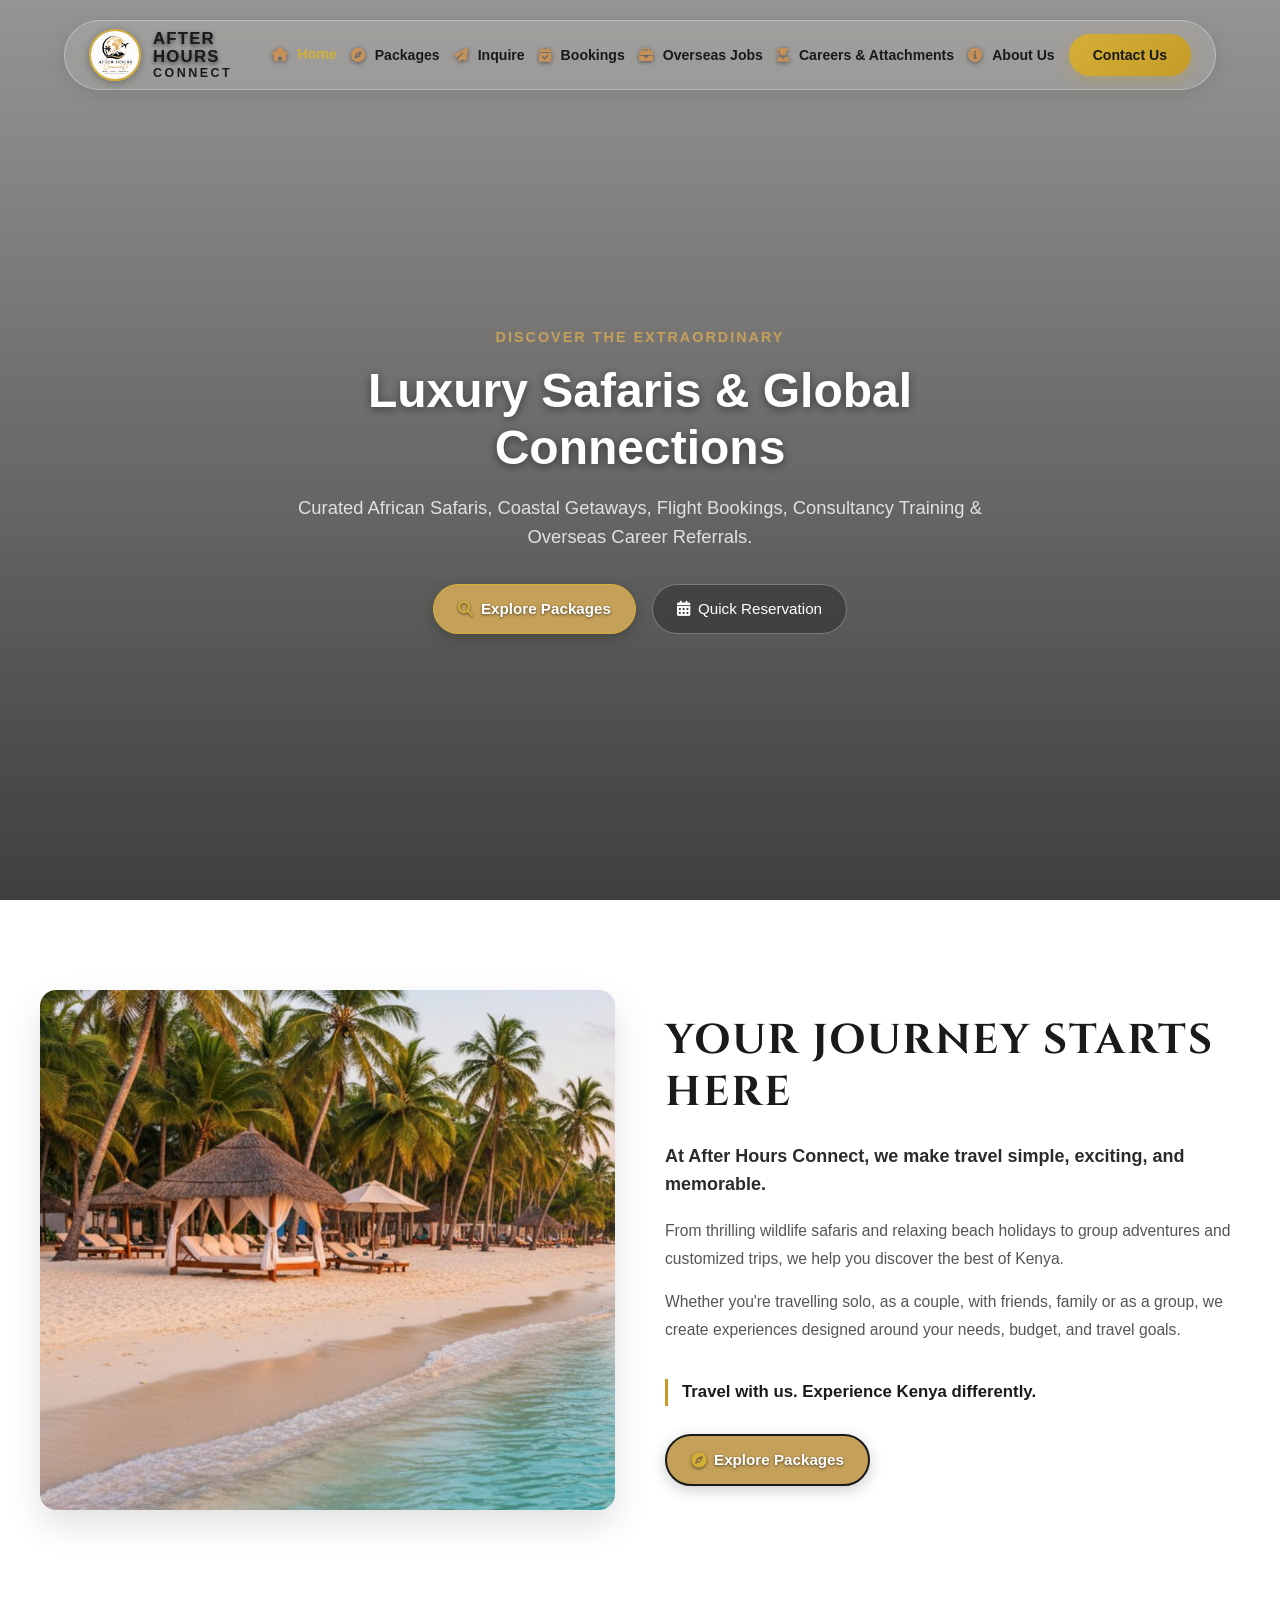
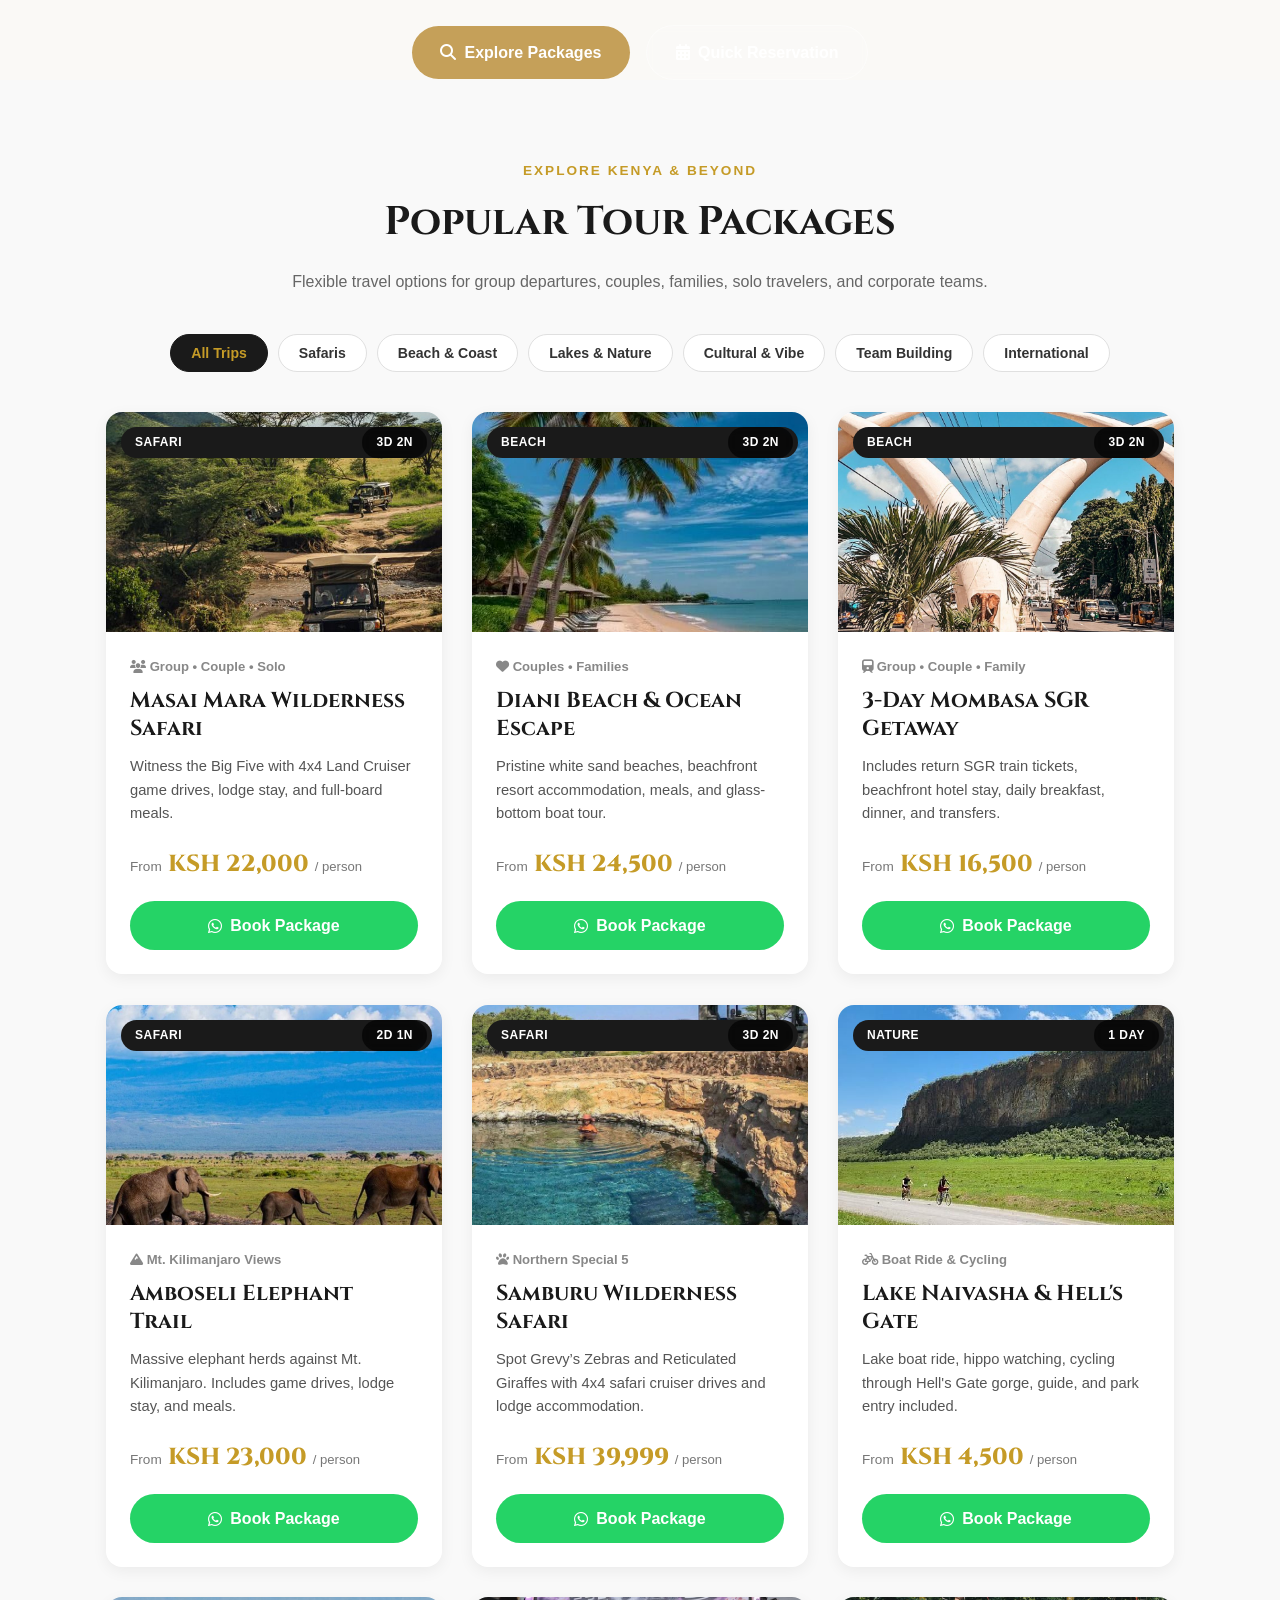
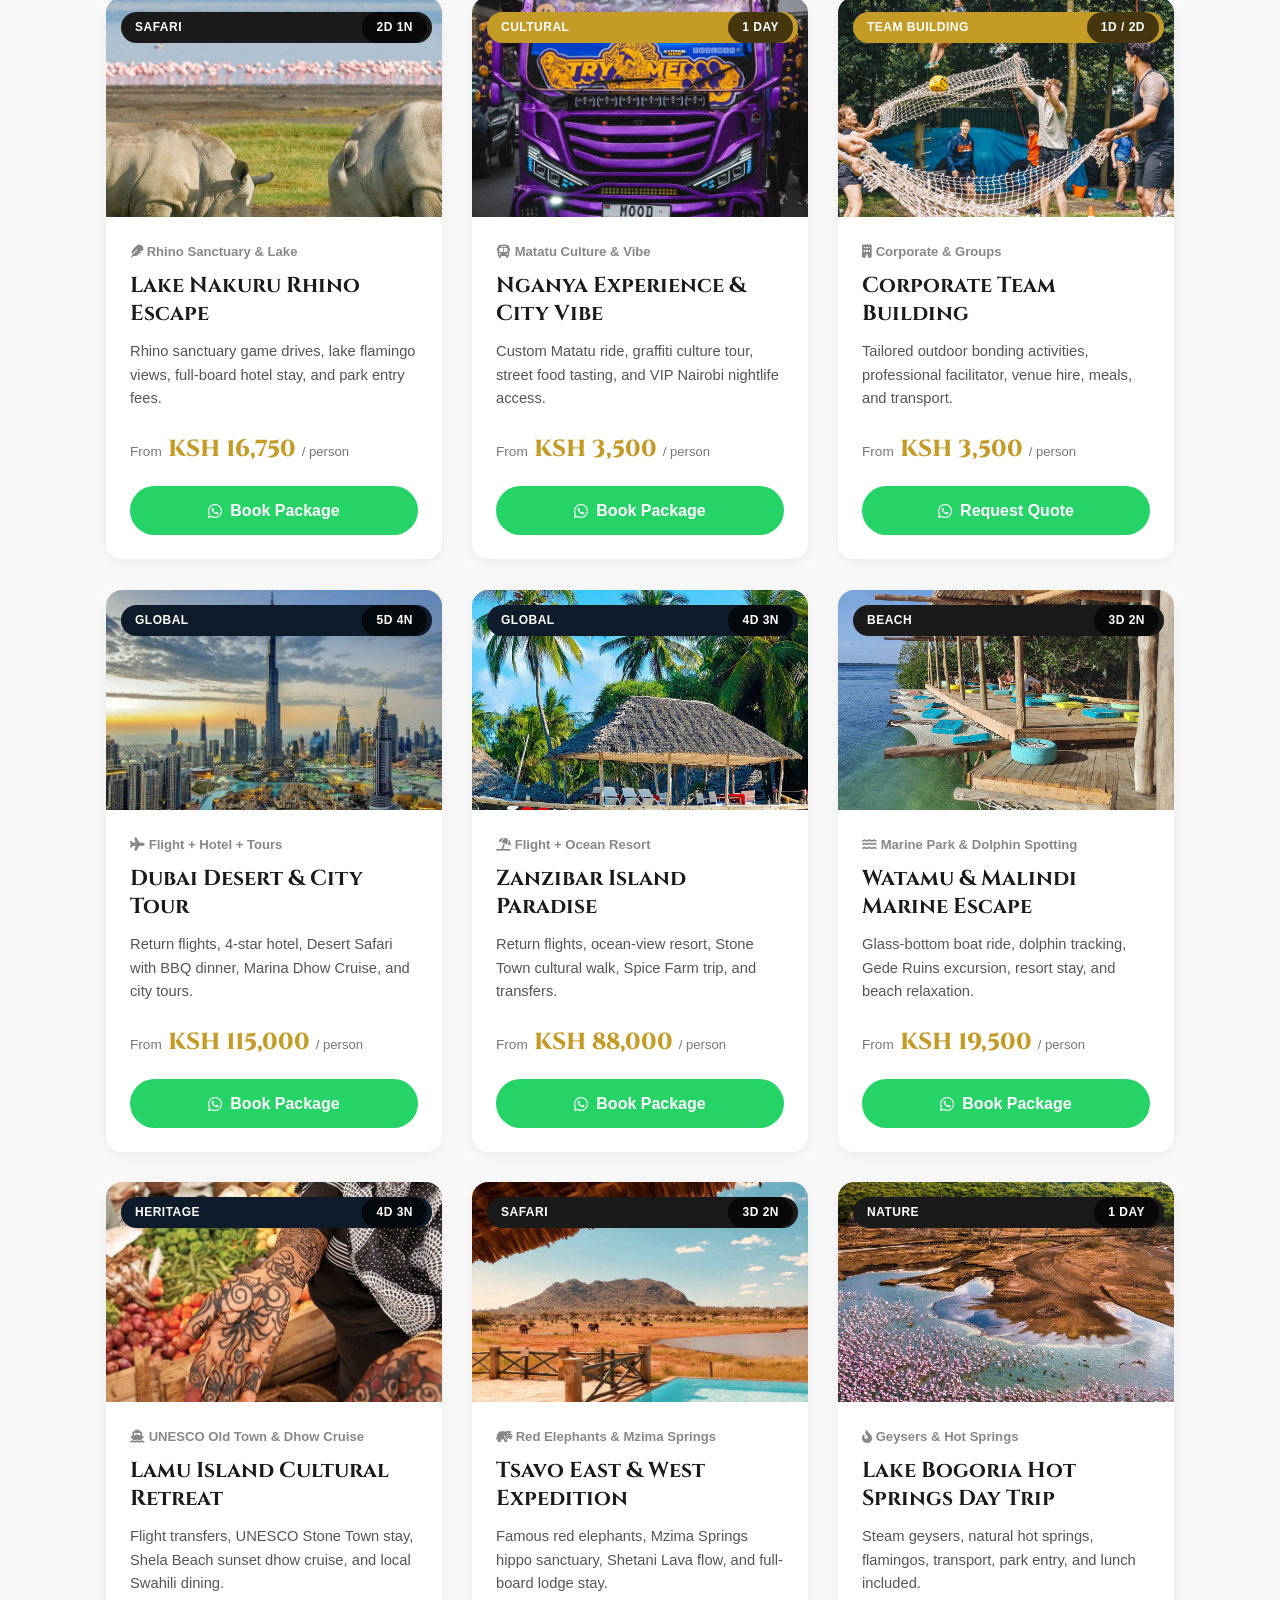
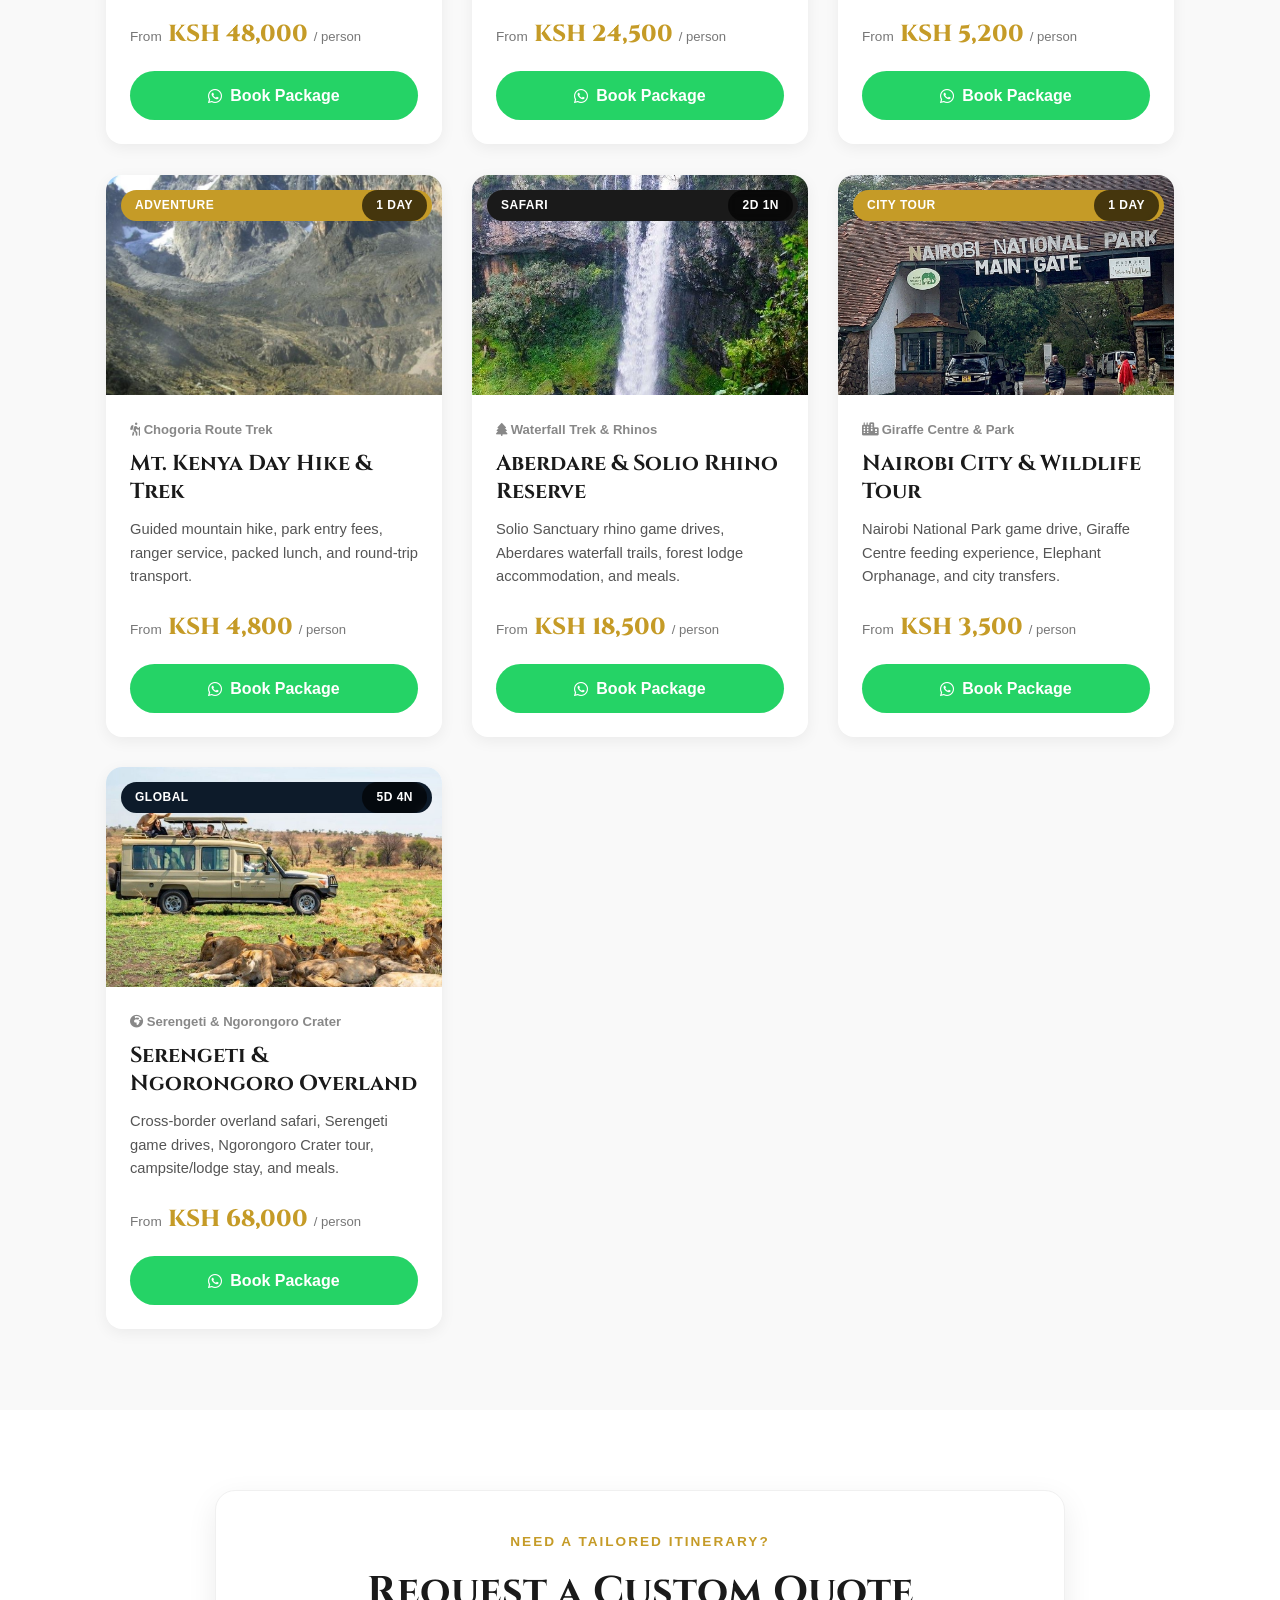
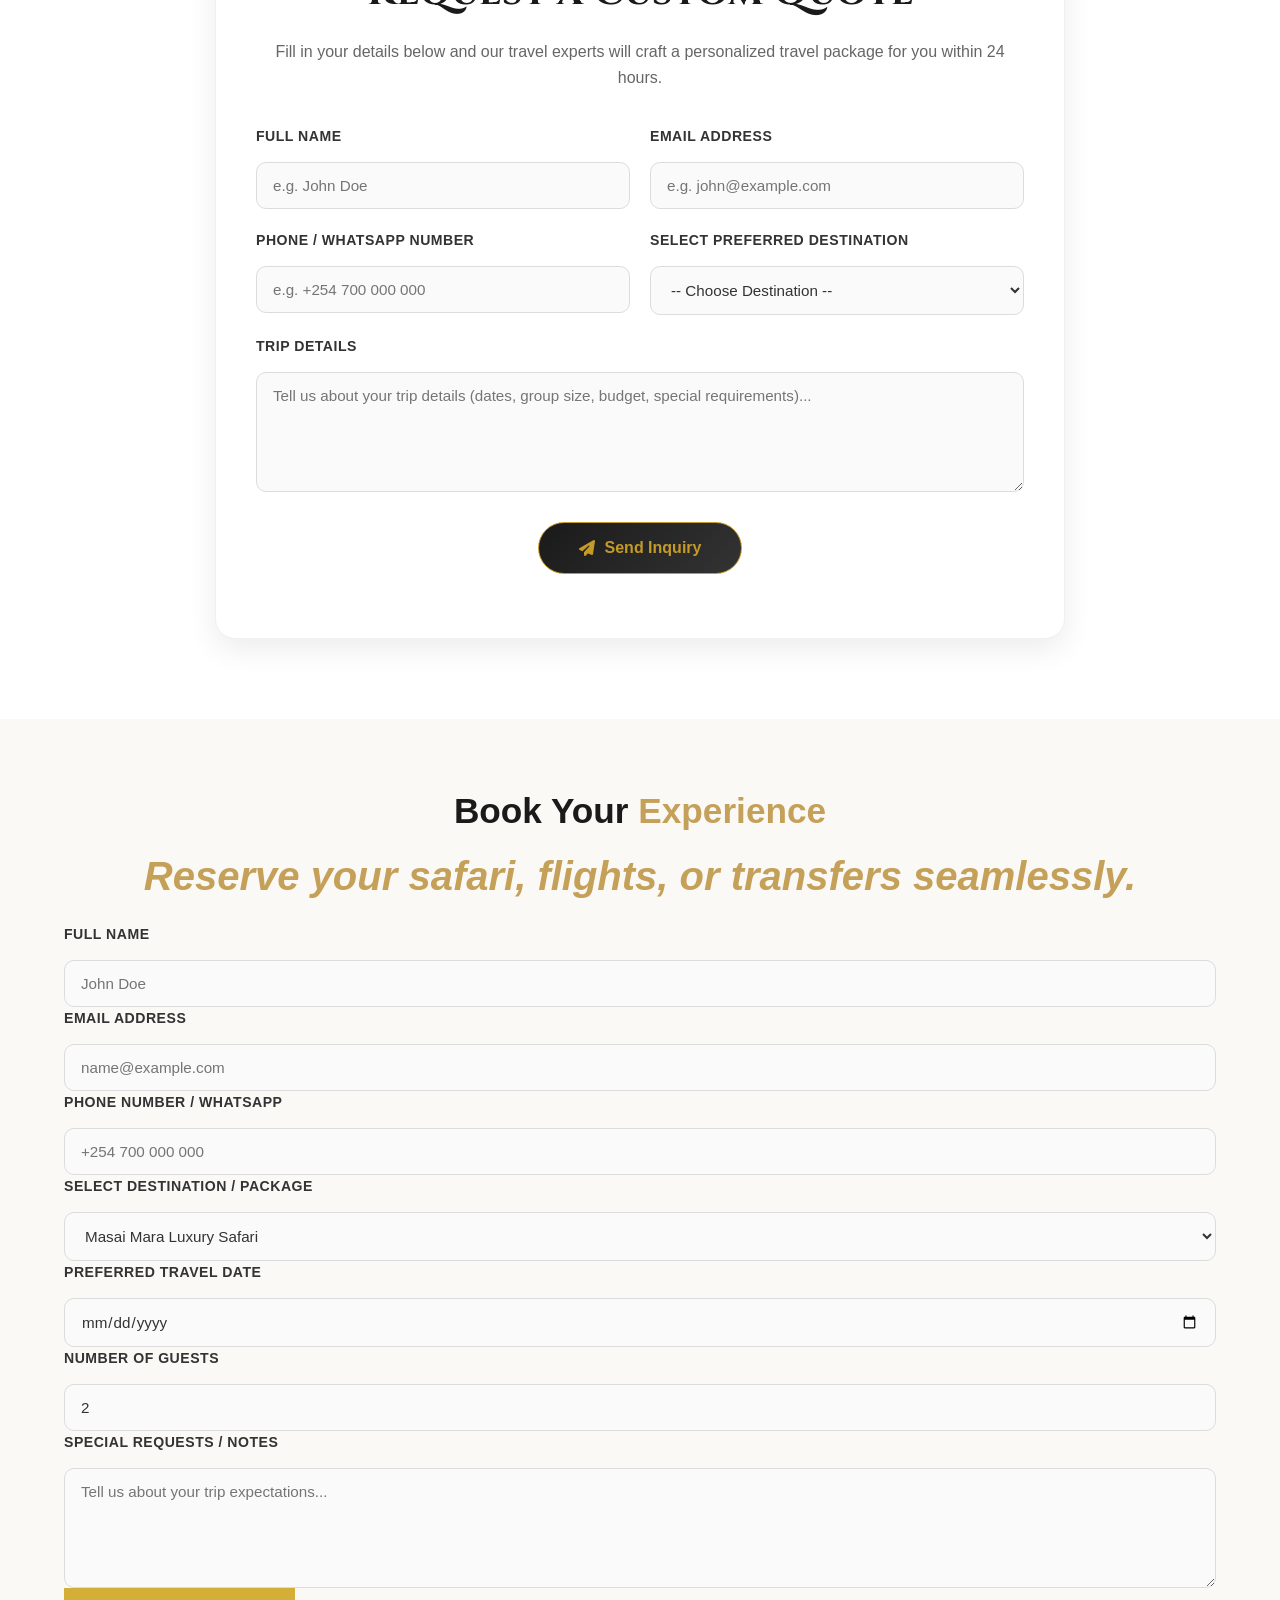
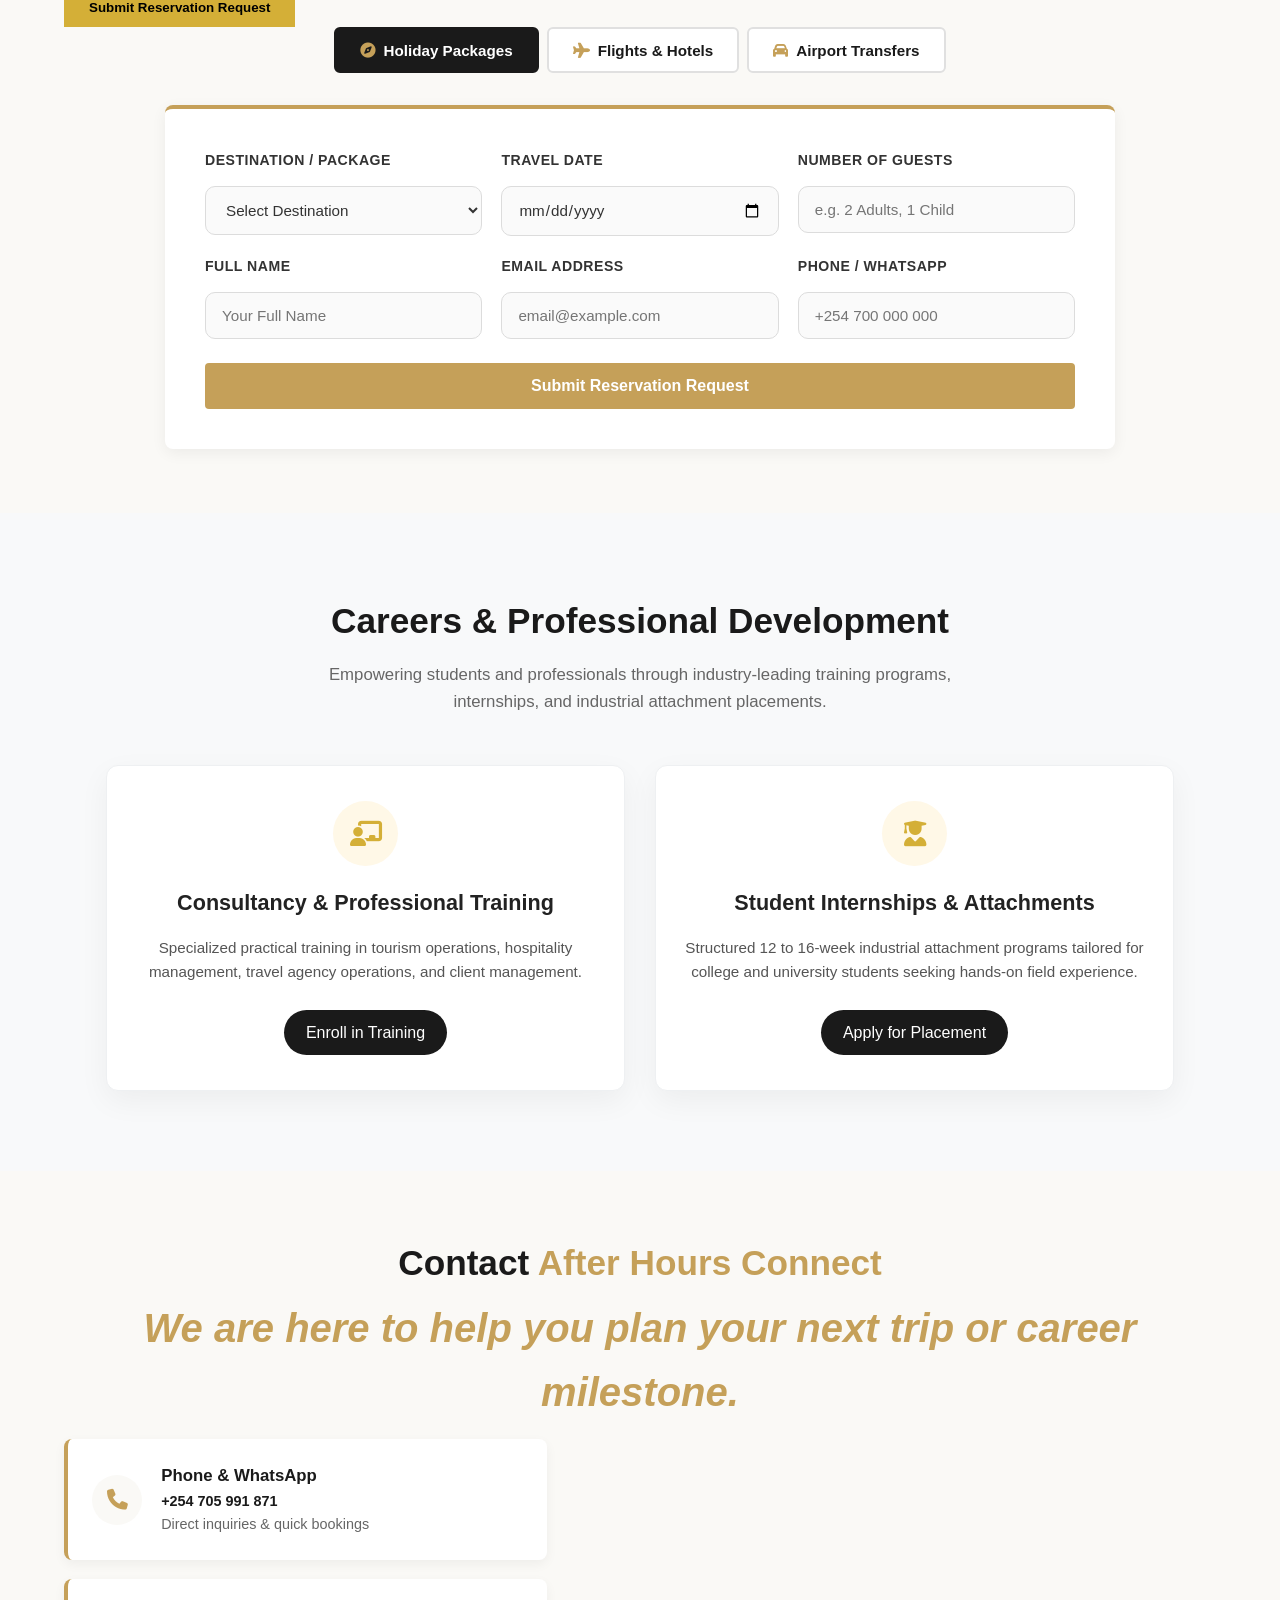
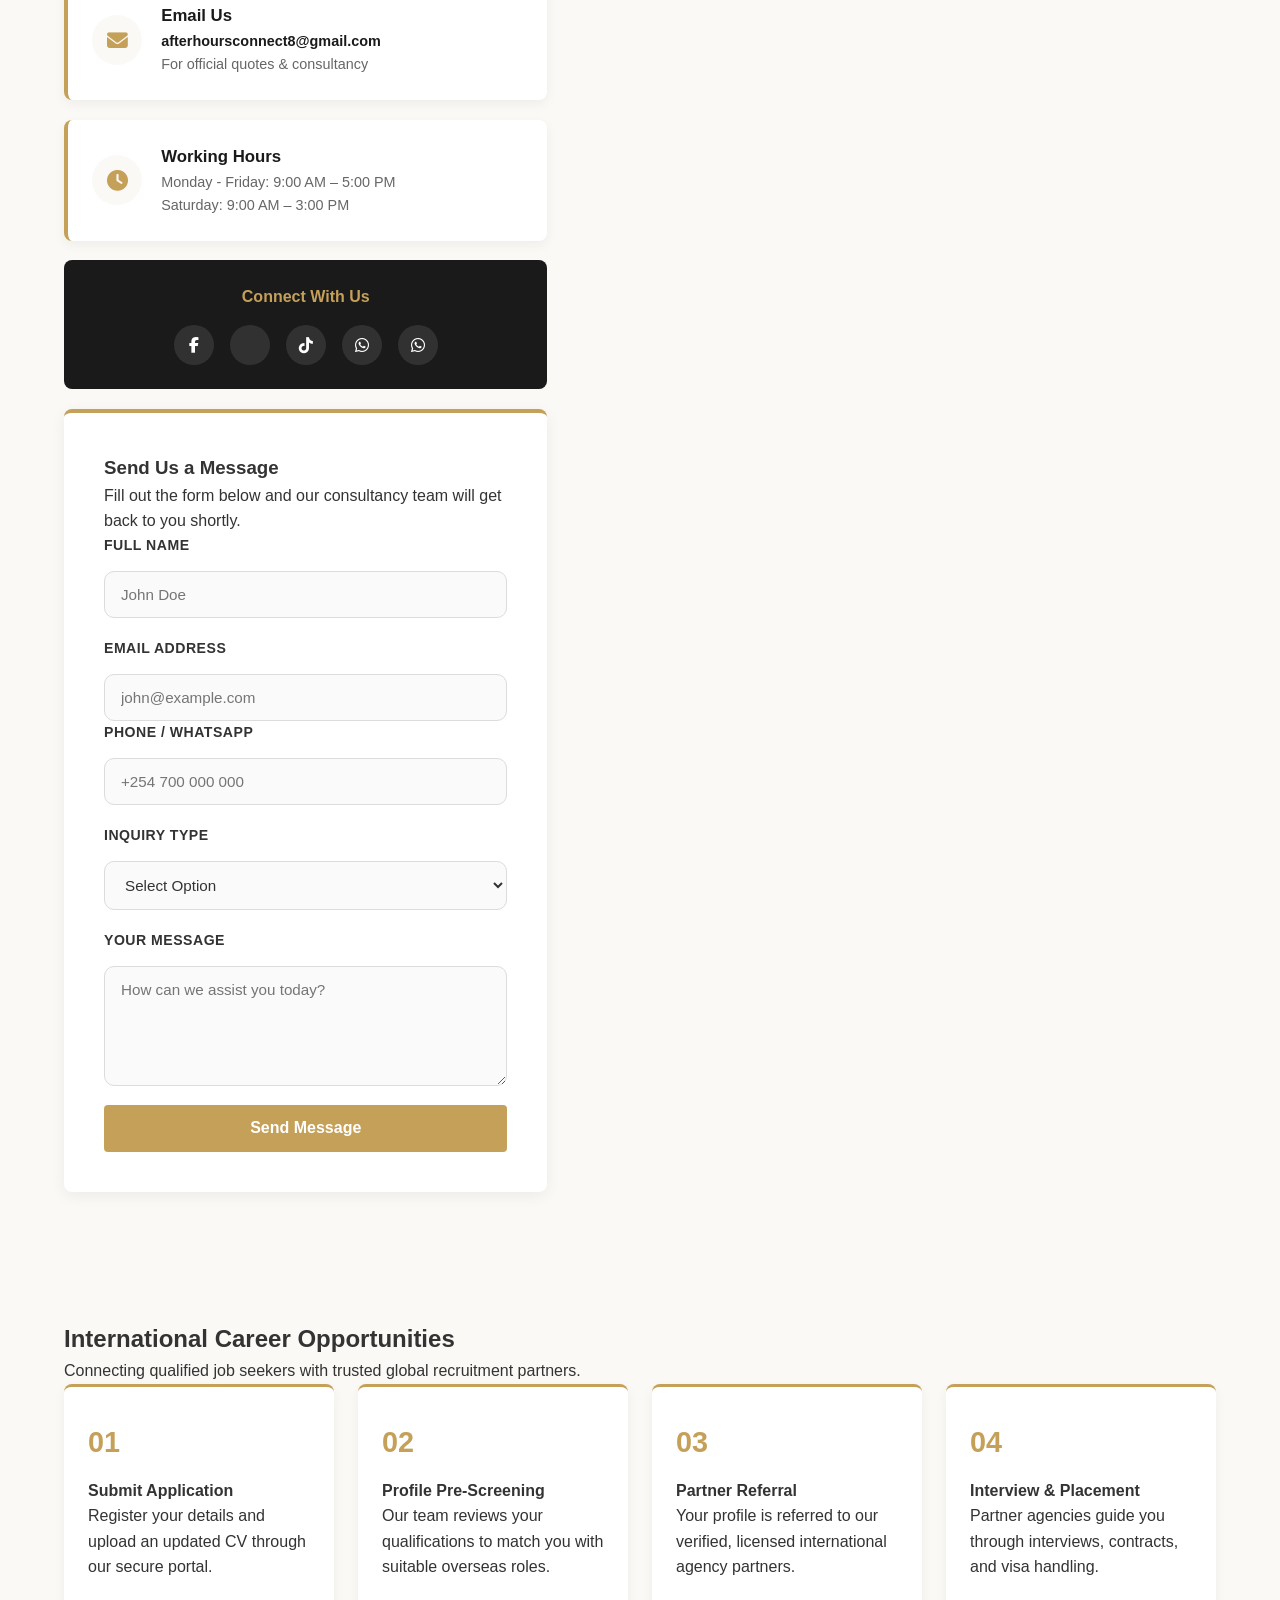
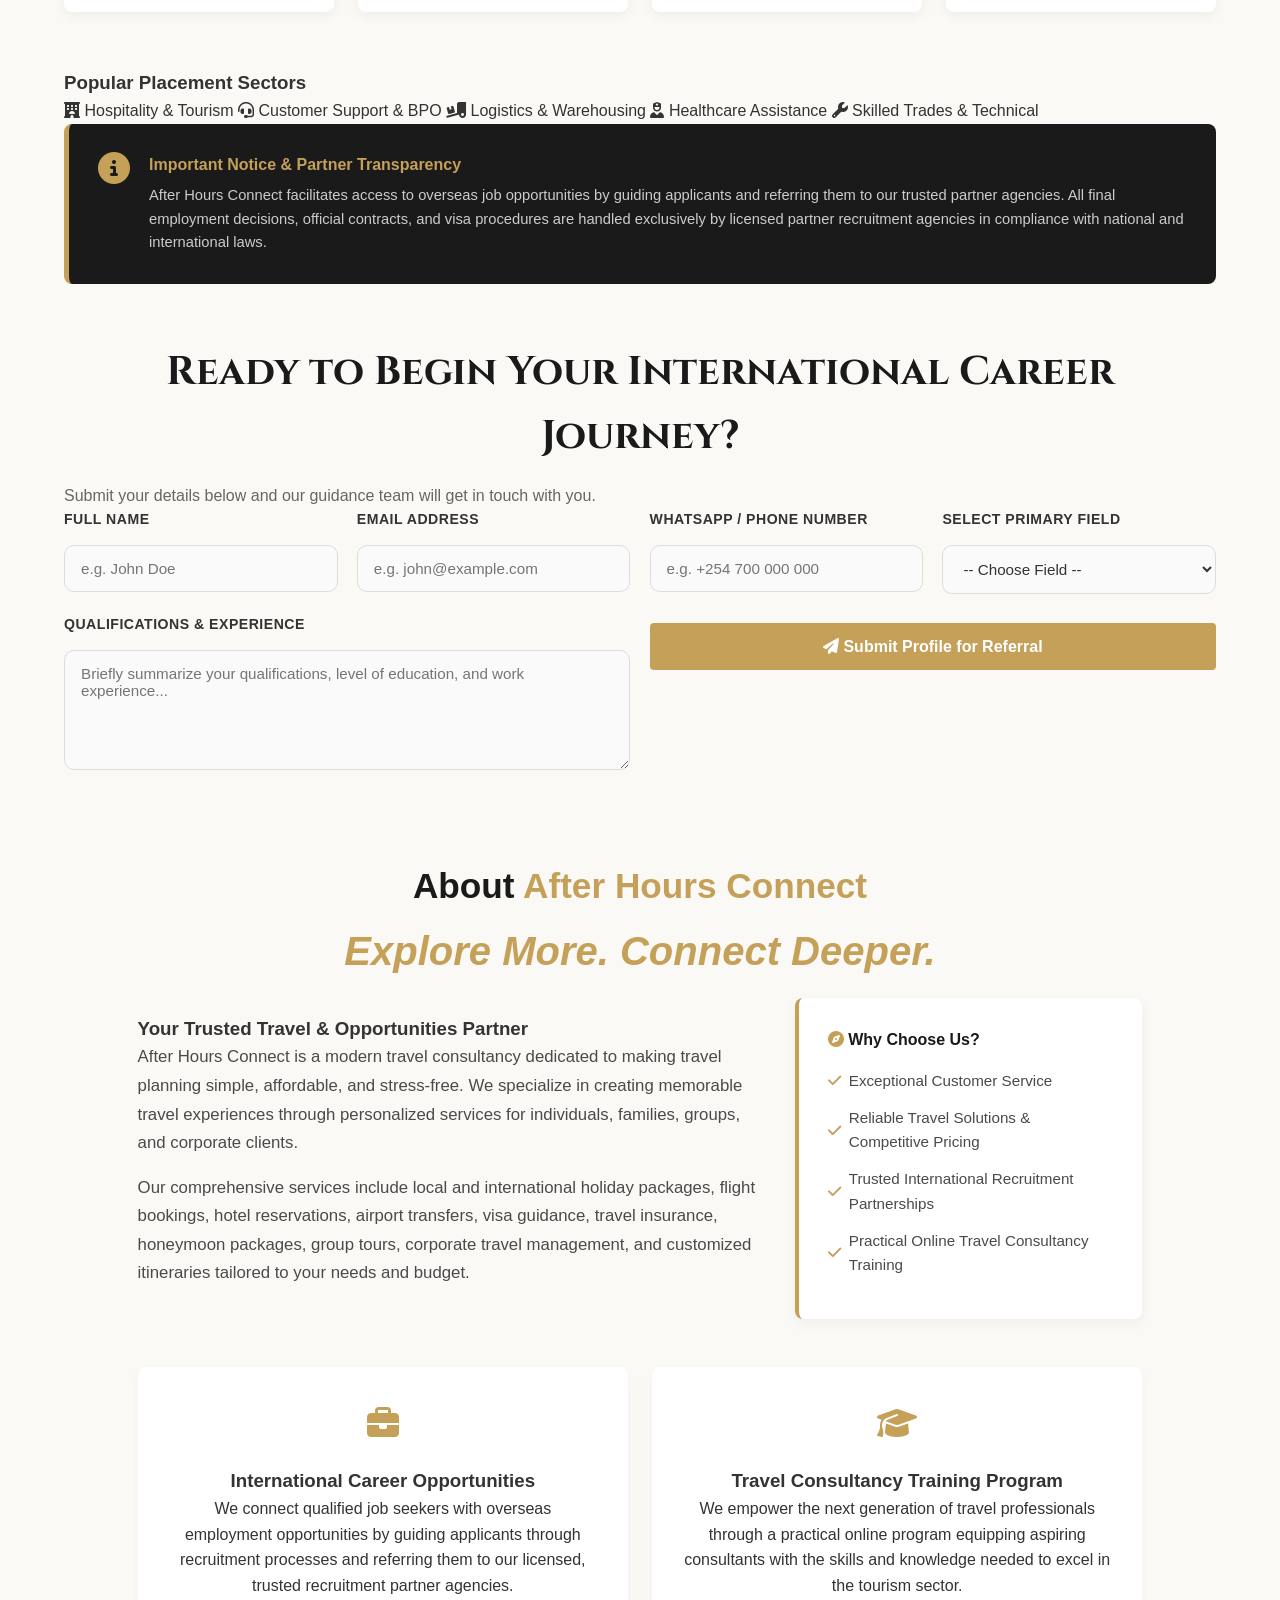
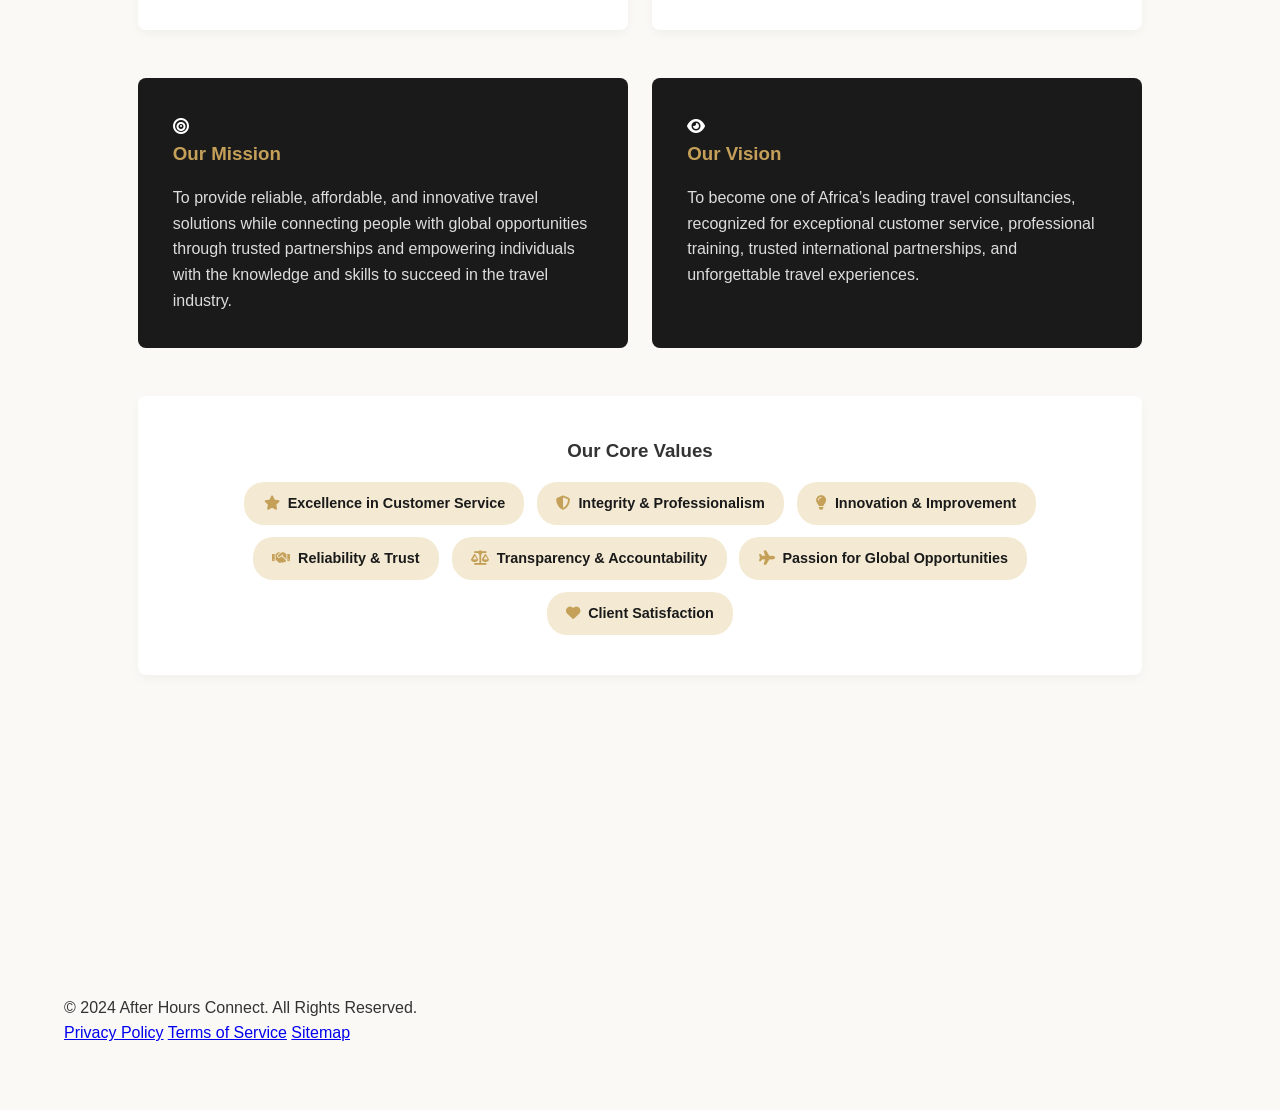
<file: index.html>
<!DOCTYPE html>
<html lang="en">
<head>
  <head>
  <meta charset="UTF-8">
  <meta name="viewport" content="width=device-width, initial-scale=1.0">
  
  <!-- Primary Title & Description -->
  <title>After Hours Connect | Luxury Safaris & Bespoke Travel Escapes</title>
  <meta name="title" content="After Hours Connect | Luxury Safaris & Bespoke Travel Escapes">
  <meta name="description" content="After Hours Connect offers curated luxury safaris, Masai Mara wildlife tours, coastal retreats, and 24/7 bespoke travel management in Kenya and worldwide.">
  <meta name="keywords" content="After Hours Connect, After Hours Travel, luxury safaris Kenya, Masai Mara safari packages, coastal escapes Kenya, bespoke travel agency, tour operator Kenya">
  <meta name="author" content="After Hours Connect">
  <meta name="robots" content="index, follow">

  <!-- Open Graph / Social Media Meta Tags (Facebook, WhatsApp, LinkedIn) -->
  <meta property="og:type" content="website">
  <meta property="og:url" content="https://fochieng103-cloud.github.io/after-hours-connect/">
  <meta property="og:title" content="After Hours Connect | Luxury Safaris & Bespoke Travel Escapes">
  <meta property="og:description" content="Curated luxury safaris, coastal retreats, and 24/7 bespoke travel packages. Discover extraordinary journeys with After Hours Connect.">
  <meta property="og:image" content="https://fochieng103-cloud.github.io/after-hours-connect/images/preview.jpg">

  <!-- Twitter Meta Tags -->
  <meta property="twitter:card" content="summary_large_image">
  <meta property="twitter:url" content="https://fochieng103-cloud.github.io/after-hours-connect/">
  <meta property="twitter:title" content="After Hours Connect | Luxury Safaris & Bespoke Travel Escapes">
  <meta property="twitter:description" content="Curated luxury safaris, coastal retreats, and 24/7 bespoke travel packages.">

  <!-- Favicon -->
  <link rel="icon" type="image/x-icon" href="favicon.ico">

  <!-- External Stylesheet -->
  <link rel="stylesheet" href="style.css">

  <!-- Google Schema / Structured Data (Tells Google your exact brand name) -->
  <script type="application/ld+json">
  {
    "@context": "https://schema.org",
    "@type": "TravelAgency",
    "name": "After Hours Connect",
    "alternateName": ["After Hours Travel", "After Hours Connect Safaris"],
    "url": "https://fochieng103-cloud.github.io/after-hours-connect/",
    "logo": "https://fochieng103-cloud.github.io/after-hours-connect/images/logo.png",
    "description": "Premier travel agency specializing in luxury safaris, coastal retreats, and tailor-made holiday packages.",
    "address": {
      "@type": "PostalAddress",
      "addressCountry": "KE"
    },
    "priceRange": "$$$"
  }
  </script>
</head>
  <title>After Hours Connect | Luxury Safaris & Travel Agency Kenya</title>
<meta name="description" content="Book luxury safaris, flight reservations, and overseas travel packages with After Hours Connect.">
<meta name="keywords" content="After Hours Connect, Kenya safaris, Masai Mara tour, travel agency Kenya">
<meta name="robots" content="index, follow">
  <meta charset="UTF-8">
  <meta name="viewport" content="width=device-width, initial-scale=1.0">
  <!-- Google Fonts: Cinzel & Plus Jakarta Sans -->
<link rel="preconnect" href="https://fonts.googleapis.com">
<link rel="preconnect" href="https://fonts.gstatic.com" crossorigin>
<link href="https://fonts.googleapis.com/css2?family=Cinzel:wght@600;700;800;900&family=Plus+Jakarta+Sans:wght@400;500;600;700&display=swap" rel="stylesheet">
  <link rel="stylesheet" href="style.css">
  <link rel="stylesheet" href="https://cdnjs.cloudflare.com/ajax/libs/font-awesome/6.4.0/css/all.min.css">

  <script type="application/ld+json">
  {
  "@context": "https://schema.org",
  "@type": "WebSite",
  "name": "After Hours Connect",
  "alternateName": ["After Hours Travel", "After Hours Connect Safaris"],
  "url": "https://fochieng103-cloud.github.io/after-hours-connect/"
  }
</script>
</head>
<body>

<!-- Navigation Header -->
<header class="glass-header">
  <div class="logo">
  <a href="#home" class="logo-container">
    <img src="logo/logo.png" alt="After Hours Connect Logo" class="header-logo-img">
    <div class="logo-text-wrapper">
      <span class="brand-title">AFTER HOURS</span>
      <span class="brand-sub">CONNECT</span>
    </div>
  </a>
</div>
  <nav class="nav-menu">
    <a href="#home" class="nav-link active"><i class="fas fa-home"></i> Home</a>
    <a href="#packages" class="nav-link"><i class="fas fa-compass"></i> Packages</a>
    <a href="#inquire" class="nav-link"><i class="fas fa-paper-plane"></i> Inquire</a>
    <a href="#bookings" class="nav-link"><i class="fas fa-calendar-check"></i> Bookings</a>
    <a href="#jobs" class="nav-link"><i class="fas fa-briefcase"></i> Overseas Jobs</a>
    <a href="#careers" class="nav-link"><i class="fas fa-user-graduate"></i> Careers &amp; Attachments</a>
    <a href="#about" class="nav-link"><i class="fas fa-info-circle"></i> About Us</a>
    <a href="#contact" class="btn-contact">Contact Us</a>
  </nav>
</header>

<!-- Hero Section -->
<section id="home" class="hero-video-section">
  <video autoplay loop muted playsinline class="hero-video">
    <source src="videos/hero-video.mp4" type="video/mp4">
  </video>
  <div class="hero-overlay"></div>
  <div class="hero-content">
    <span class="hero-tagline">DISCOVER THE EXTRAORDINARY</span>
    <h1>Luxury Safaris &amp; Global Connections</h1>
    <p>Curated African Safaris, Coastal Getaways, Flight Bookings, Consultancy Training &amp; Overseas Career Referrals.</p>
    <div class="hero-buttons">
      <a href="#packages" class="btn btn-primary"><i class="fas fa-search"></i> Explore Packages</a>
      <a href="#bookings" class="btn btn-secondary"><i class="fas fa-calendar-alt"></i> Quick Reservation</a>
    </div>
  </div>
</section>

  <!-- Journey Section -->
<section id="journey" class="journey-section">
  <div class="journey-container">
    <!-- Coastal Beach Image -->
    <div class="journey-image-wrapper">
      <img src="images/beach.jpg.jpg" alt="Kenya Coastal Beach Destination" class="journey-img" onerror="this.src='images/beach.jpg'">
    </div>

    <!-- Journey Text Content -->
    <div class="journey-content">
      <h2 class="journey-title">YOUR JOURNEY STARTS HERE</h2>
      
      <p class="journey-lead">
        At After Hours Connect, we make travel simple, exciting, and memorable.
      </p>

      <p class="journey-body">
        From thrilling wildlife safaris and relaxing beach holidays to group adventures and customized trips, we help you discover the best of Kenya.
      </p>

      <p class="journey-body">
        Whether you're travelling solo, as a couple, with friends, family or as a group, we create experiences designed around your needs, budget, and travel goals.
      </p>

      <p class="journey-highlight">
        <strong>Travel with us. Experience Kenya differently.</strong>
      </p>

      <a href="#packages" class="btn btn-primary journey-btn"><i class="fas fa-compass"></i> Explore Packages</a>
    </div>
  </div>
</section>
    <div class="hero-buttons">
      <a href="#packages" class="btn-hero-gold"><i class="fa-solid fa-magnifying-glass"></i> Explore Packages</a>
      <a href="#bookings" class="btn-hero-outline"><i class="fa-solid fa-calendar-days"></i> Quick Reservation</a>
    </div>
  </div>
</section>
<!-- Packages Section -->
<section id="packages" class="packages-section">
  <div class="container">
    <div class="section-header">
      <p class="section-subtitle">EXPLORE KENYA & BEYOND</p>
      <h2 class="section-title">Popular Tour Packages</h2>
      <p class="section-description">
        Flexible travel options for group departures, couples, families, solo travelers, and corporate teams.
      </p>
    </div>

    <!-- Destination Filter Buttons -->
    <div class="filter-container">
      <button class="filter-btn active" data-filter="all">All Trips</button>
      <button class="filter-btn" data-filter="safari">Safaris</button>
      <button class="filter-btn" data-filter="beach">Beach & Coast</button>
      <button class="filter-btn" data-filter="nature">Lakes & Nature</button>
      <button class="filter-btn" data-filter="cultural">Cultural & Vibe</button>
      <button class="filter-btn" data-filter="teambuilding">Team Building</button>
      <button class="filter-btn" data-filter="international">International</button>
    </div>

    <!-- Package Cards Grid -->
    <div class="packages-grid">

      <!-- 1. Masai Mara -->
      <div class="package-card" data-category="safari">
        <div class="package-img-wrapper">
          <img src="images/masai-mara.jpg" alt="Masai Mara Wilderness Safari" class="package-img" onerror="this.src='images/beach.jpg'">
          <span class="badge badge-category">SAFARI</span>
          <span class="badge badge-duration">3D 2N</span>
        </div>
        <div class="package-content">
          <div class="package-meta"><i class="fas fa-users"></i> Group • Couple • Solo</div>
          <h3 class="package-title">Masai Mara Wilderness Safari</h3>
          <p class="package-desc">Witness the Big Five with 4x4 Land Cruiser game drives, lodge stay, and full-board meals.</p>
          <div class="package-pricing">
            <span class="price-label">From</span>
            <span class="price-amount">KSH 22,000</span>
            <span class="price-unit">/ person</span>
          </div>
          <a href="https://wa.me/254705991871?text=Hi%20After%20Hours%20Connect,%20I'm%20interested%20in%20the%20Masai%20Mara%20Safari" class="btn btn-whatsapp" target="_blank">
            <i class="fab fa-whatsapp"></i> Book Package
          </a>
        </div>
      </div>

      <!-- 2. Diani Beach -->
      <div class="package-card" data-category="beach">
        <div class="package-img-wrapper">
          <img src="images/diani-beach.jpg" alt="Diani Beach Escape" class="package-img" onerror="this.src='images/beach.jpg'">
          <span class="badge badge-category">BEACH</span>
          <span class="badge badge-duration">3D 2N</span>
        </div>
        <div class="package-content">
          <div class="package-meta"><i class="fas fa-heart"></i> Couples • Families</div>
          <h3 class="package-title">Diani Beach & Ocean Escape</h3>
          <p class="package-desc">Pristine white sand beaches, beachfront resort accommodation, meals, and glass-bottom boat tour.</p>
          <div class="package-pricing">
            <span class="price-label">From</span>
            <span class="price-amount">KSH 24,500</span>
            <span class="price-unit">/ person</span>
          </div>
          <a href="https://wa.me/254705991871?text=Hi%20After%20Hours%20Connect,%20I'm%20interested%20in%20Diani%20Beach" class="btn btn-whatsapp" target="_blank">
            <i class="fab fa-whatsapp"></i> Book Package
          </a>
        </div>
      </div>

      <!-- 3. Mombasa SGR -->
      <div class="package-card" data-category="beach">
        <div class="package-img-wrapper">
          <img src="images/mombasa-sgr.jpg" alt="Mombasa SGR Package" class="package-img" onerror="this.src='images/beach.jpg'">
          <span class="badge badge-category">BEACH</span>
          <span class="badge badge-duration">3D 2N</span>
        </div>
        <div class="package-content">
          <div class="package-meta"><i class="fas fa-train"></i> Group • Couple • Family</div>
          <h3 class="package-title">3-Day Mombasa SGR Getaway</h3>
          <p class="package-desc">Includes return SGR train tickets, beachfront hotel stay, daily breakfast, dinner, and transfers.</p>
          <div class="package-pricing">
            <span class="price-label">From</span>
            <span class="price-amount">KSH 16,500</span>
            <span class="price-unit">/ person</span>
          </div>
          <a href="https://wa.me/254705991871?text=Hi%20After%20Hours%20Connect,%20I'm%20interested%20in%20the%20Mombasa%20SGR%20Package" class="btn btn-whatsapp" target="_blank">
            <i class="fab fa-whatsapp"></i> Book Package
          </a>
        </div>
      </div>

      <!-- 4. Amboseli -->
      <div class="package-card" data-category="safari">
        <div class="package-img-wrapper">
          <img src="images/amboseli.jpg" alt="Amboseli Elephant Trail" class="package-img" onerror="this.src='images/beach.jpg'">
          <span class="badge badge-category">SAFARI</span>
          <span class="badge badge-duration">2D 1N</span>
        </div>
        <div class="package-content">
          <div class="package-meta"><i class="fas fa-mountain"></i> Mt. Kilimanjaro Views</div>
          <h3 class="package-title">Amboseli Elephant Trail</h3>
          <p class="package-desc">Massive elephant herds against Mt. Kilimanjaro. Includes game drives, lodge stay, and meals.</p>
          <div class="package-pricing">
            <span class="price-label">From</span>
            <span class="price-amount">KSH 23,000</span>
            <span class="price-unit">/ person</span>
          </div>
          <a href="https://wa.me/254705991871?text=Hi%20After%20Hours%20Connect,%20I'm%20interested%20in%20Amboseli" class="btn btn-whatsapp" target="_blank">
            <i class="fab fa-whatsapp"></i> Book Package
          </a>
        </div>
      </div>

      <!-- 5. Samburu -->
      <div class="package-card" data-category="safari">
        <div class="package-img-wrapper">
          <img src="images/samburu.jpg" alt="Samburu Safari" class="package-img" onerror="this.src='images/beach.jpg'">
          <span class="badge badge-category">SAFARI</span>
          <span class="badge badge-duration">3D 2N</span>
        </div>
        <div class="package-content">
          <div class="package-meta"><i class="fas fa-paw"></i> Northern Special 5</div>
          <h3 class="package-title">Samburu Wilderness Safari</h3>
          <p class="package-desc">Spot Grevy’s Zebras and Reticulated Giraffes with 4x4 safari cruiser drives and lodge accommodation.</p>
          <div class="package-pricing">
            <span class="price-label">From</span>
            <span class="price-amount">KSH 39,999</span>
            <span class="price-unit">/ person</span>
          </div>
          <a href="https://wa.me/254705991871?text=Hi%20After%20Hours%20Connect,%20I'm%20interested%20in%20Samburu" class="btn btn-whatsapp" target="_blank">
            <i class="fab fa-whatsapp"></i> Book Package
          </a>
        </div>
      </div>

      <!-- 6. Lake Naivasha & Hell's Gate -->
      <div class="package-card" data-category="nature">
        <div class="package-img-wrapper">
          <img src="images/lake-naivasha.jpg" alt="Lake Naivasha" class="package-img" onerror="this.src='images/beach.jpg'">
          <span class="badge badge-category">NATURE</span>
          <span class="badge badge-duration">1 DAY</span>
        </div>
        <div class="package-content">
          <div class="package-meta"><i class="fas fa-bicycle"></i> Boat Ride & Cycling</div>
          <h3 class="package-title">Lake Naivasha & Hell's Gate</h3>
          <p class="package-desc">Lake boat ride, hippo watching, cycling through Hell's Gate gorge, guide, and park entry included.</p>
          <div class="package-pricing">
            <span class="price-label">From</span>
            <span class="price-amount">KSH 4,500</span>
            <span class="price-unit">/ person</span>
          </div>
          <a href="https://wa.me/254705991871?text=Hi%20After%20Hours%20Connect,%20I'm%20interested%20in%20Naivasha" class="btn btn-whatsapp" target="_blank">
            <i class="fab fa-whatsapp"></i> Book Package
          </a>
        </div>
      </div>

      <!-- 7. Lake Nakuru -->
      <div class="package-card" data-category="nature">
        <div class="package-img-wrapper">
          <img src="images/lake-nakuru.jpg" alt="Lake Nakuru Safari" class="package-img" onerror="this.src='images/beach.jpg'">
          <span class="badge badge-category">SAFARI</span>
          <span class="badge badge-duration">2D 1N</span>
        </div>
        <div class="package-content">
          <div class="package-meta"><i class="fas fa-feather"></i> Rhino Sanctuary & Lake</div>
          <h3 class="package-title">Lake Nakuru Rhino Escape</h3>
          <p class="package-desc">Rhino sanctuary game drives, lake flamingo views, full-board hotel stay, and park entry fees.</p>
          <div class="package-pricing">
            <span class="price-label">From</span>
            <span class="price-amount">KSH 16,750</span>
            <span class="price-unit">/ person</span>
          </div>
          <a href="https://wa.me/254705991871?text=Hi%20After%20Hours%20Connect,%20I'm%20interested%20in%20Lake%20Nakuru" class="btn btn-whatsapp" target="_blank">
            <i class="fab fa-whatsapp"></i> Book Package
          </a>
        </div>
      </div>

      <!-- 8. Nganya Experience -->
      <div class="package-card" data-category="cultural">
        <div class="package-img-wrapper">
          <img src="images/nganya-experience.jpg" alt="Nganya Experience" class="package-img" onerror="this.src='images/beach.jpg'">
          <span class="badge badge-category badge-gold">CULTURAL</span>
          <span class="badge badge-duration">1 DAY</span>
        </div>
        <div class="package-content">
          <div class="package-meta"><i class="fas fa-bus"></i> Matatu Culture & Vibe</div>
          <h3 class="package-title">Nganya Experience & City Vibe</h3>
          <p class="package-desc">Custom Matatu ride, graffiti culture tour, street food tasting, and VIP Nairobi nightlife access.</p>
          <div class="package-pricing">
            <span class="price-label">From</span>
            <span class="price-amount">KSH 3,500</span>
            <span class="price-unit">/ person</span>
          </div>
          <a href="https://wa.me/254705991871?text=Hi%20After%20Hours%20Connect,%20I'm%20interested%20in%20the%20Nganya%20Experience" class="btn btn-whatsapp" target="_blank">
            <i class="fab fa-whatsapp"></i> Book Package
          </a>
        </div>
      </div>

      <!-- 9. Team Building -->
      <div class="package-card" data-category="teambuilding">
        <div class="package-img-wrapper">
          <img src="images/team-building.jpg" alt="Team Building" class="package-img" onerror="this.src='images/beach.jpg'">
          <span class="badge badge-category badge-gold">TEAM BUILDING</span>
          <span class="badge badge-duration">1D / 2D</span>
        </div>
        <div class="package-content">
          <div class="package-meta"><i class="fas fa-building"></i> Corporate & Groups</div>
          <h3 class="package-title">Corporate Team Building</h3>
          <p class="package-desc">Tailored outdoor bonding activities, professional facilitator, venue hire, meals, and transport.</p>
          <div class="package-pricing">
            <span class="price-label">From</span>
            <span class="price-amount">KSH 3,500</span>
            <span class="price-unit">/ person</span>
          </div>
          <a href="https://wa.me/254705991871?text=Hi%20After%20Hours%20Connect,%20I'd%20like%20a%20quote%20for%20Team%20Building" class="btn btn-whatsapp" target="_blank">
            <i class="fab fa-whatsapp"></i> Request Quote
          </a>
        </div>
      </div>

      <!-- 10. Dubai International -->
      <div class="package-card" data-category="international">
        <div class="package-img-wrapper">
          <img src="images/dubai.jpg" alt="Dubai Package" class="package-img" onerror="this.src='images/beach.jpg'">
          <span class="badge badge-category badge-dark">GLOBAL</span>
          <span class="badge badge-duration">5D 4N</span>
        </div>
        <div class="package-content">
          <div class="package-meta"><i class="fas fa-plane"></i> Flight + Hotel + Tours</div>
          <h3 class="package-title">Dubai Desert & City Tour</h3>
          <p class="package-desc">Return flights, 4-star hotel, Desert Safari with BBQ dinner, Marina Dhow Cruise, and city tours.</p>
          <div class="package-pricing">
            <span class="price-label">From</span>
            <span class="price-amount">KSH 115,000</span>
            <span class="price-unit">/ person</span>
          </div>
          <a href="https://wa.me/254705991871?text=Hi%20After%20Hours%20Connect,%20I'm%20interested%20in%20Dubai" class="btn btn-whatsapp" target="_blank">
            <i class="fab fa-whatsapp"></i> Book Package
          </a>
        </div>
      </div>

      <!-- 11. Zanzibar International -->
      <div class="package-card" data-category="international">
        <div class="package-img-wrapper">
          <img src="images/zanzibar.jpg" alt="Zanzibar Package" class="package-img" onerror="this.src='images/beach.jpg'">
          <span class="badge badge-category badge-dark">GLOBAL</span>
          <span class="badge badge-duration">4D 3N</span>
        </div>
        <div class="package-content">
          <div class="package-meta"><i class="fas fa-umbrella-beach"></i> Flight + Ocean Resort</div>
          <h3 class="package-title">Zanzibar Island Paradise</h3>
          <p class="package-desc">Return flights, ocean-view resort, Stone Town cultural walk, Spice Farm trip, and transfers.</p>
          <div class="package-pricing">
            <span class="price-label">From</span>
            <span class="price-amount">KSH 88,000</span>
            <span class="price-unit">/ person</span>
          </div>
          <a href="https://wa.me/25405991871?text=Hi%20After%20Hours%20Connect,%20I'm%20interested%20in%20Zanzibar" class="btn btn-whatsapp" target="_blank">
            <i class="fab fa-whatsapp"></i> Book Package
          </a>
        </div>
      </div>
      <!-- 12. Watamu & Malindi -->
      <div class="package-card" data-category="beach">
        <div class="package-img-wrapper">
          <img src="images/watamu-malindi.jpg" alt="Watamu & Malindi Marine Escape" class="package-img">
          <span class="badge badge-category">BEACH</span>
          <span class="badge badge-duration">3D 2N</span>
        </div>
        <div class="package-content">
          <div class="package-meta"><i class="fas fa-water"></i> Marine Park & Dolphin Spotting</div>
          <h3 class="package-title">Watamu & Malindi Marine Escape</h3>
          <p class="package-desc">Glass-bottom boat ride, dolphin tracking, Gede Ruins excursion, resort stay, and beach relaxation.</p>
          <div class="package-pricing">
            <span class="price-label">From</span>
            <span class="price-amount">KSH 19,500</span>
            <span class="price-unit">/ person</span>
          </div>
          <a href="https://wa.me/254705991871?text=Hi%20After%20Hours%20Connect,%20I'm%20interested%20in%20Watamu%20and%20Malindi" class="btn btn-whatsapp" target="_blank">
            <i class="fab fa-whatsapp"></i> Book Package
          </a>
        </div>
      </div>

      <!-- 13. Lamu Island -->
      <div class="package-card" data-category="beach">
        <div class="package-img-wrapper">
          <img src="images/lamu-island.jpg" alt="Lamu Island Retreat" class="package-img">
          <span class="badge badge-category badge-dark">HERITAGE</span>
          <span class="badge badge-duration">4D 3N</span>
        </div>
        <div class="package-content">
          <div class="package-meta"><i class="fas fa-ship"></i> UNESCO Old Town & Dhow Cruise</div>
          <h3 class="package-title">Lamu Island Cultural Retreat</h3>
          <p class="package-desc">Flight transfers, UNESCO Stone Town stay, Shela Beach sunset dhow cruise, and local Swahili dining.</p>
          <div class="package-pricing">
            <span class="price-label">From</span>
            <span class="price-amount">KSH 48,000</span>
            <span class="price-unit">/ person</span>
          </div>
          <a href="https://wa.me/254705991871?text=Hi%20After%20Hours%20Connect,%20I'm%20interested%20in%20Lamu%20Island" class="btn btn-whatsapp" target="_blank">
            <i class="fab fa-whatsapp"></i> Book Package
          </a>
        </div>
      </div>

      <!-- 14. Tsavo East & West -->
      <div class="package-card" data-category="safari">
        <div class="package-img-wrapper">
          <img src="images/tsavo.jpg" alt="Tsavo East and West Expedition" class="package-img">
          <span class="badge badge-category">SAFARI</span>
          <span class="badge badge-duration">3D 2N</span>
        </div>
        <div class="package-content">
          <div class="package-meta"><i class="fas fa-hippo"></i> Red Elephants & Mzima Springs</div>
          <h3 class="package-title">Tsavo East & West Expedition</h3>
          <p class="package-desc">Famous red elephants, Mzima Springs hippo sanctuary, Shetani Lava flow, and full-board lodge stay.</p>
          <div class="package-pricing">
            <span class="price-label">From</span>
            <span class="price-amount">KSH 24,500</span>
            <span class="price-unit">/ person</span>
          </div>
          <a href="https://wa.me/254705991871?text=Hi%20After%20Hours%20Connect,%20I'm%20interested%20in%20Tsavo" class="btn btn-whatsapp" target="_blank">
            <i class="fab fa-whatsapp"></i> Book Package
          </a>
        </div>
      </div>

      <!-- 15. Lake Bogoria -->
      <div class="package-card" data-category="nature">
        <div class="package-img-wrapper">
          <img src="images/lake-bogoria.jpg" alt="Lake Bogoria Hot Springs" class="package-img">
          <span class="badge badge-category">NATURE</span>
          <span class="badge badge-duration">1 DAY</span>
        </div>
        <div class="package-content">
          <div class="package-meta"><i class="fas fa-fire-alt"></i> Geysers & Hot Springs</div>
          <h3 class="package-title">Lake Bogoria Hot Springs Day Trip</h3>
          <p class="package-desc">Steam geysers, natural hot springs, flamingos, transport, park entry, and lunch included.</p>
          <div class="package-pricing">
            <span class="price-label">From</span>
            <span class="price-amount">KSH 5,200</span>
            <span class="price-unit">/ person</span>
          </div>
          <a href="https://wa.me/254705991871?text=Hi%20After%20Hours%20Connect,%20I'm%20interested%20in%20Lake%20Bogoria" class="btn btn-whatsapp" target="_blank">
            <i class="fab fa-whatsapp"></i> Book Package
          </a>
        </div>
      </div>

      <!-- 16. Mt. Kenya Day Hike -->
      <div class="package-card" data-category="nature">
        <div class="package-img-wrapper">
          <img src="images/mt-kenya.jpg" alt="Mt. Kenya Trek" class="package-img">
          <span class="badge badge-category badge-gold">ADVENTURE</span>
          <span class="badge badge-duration">1 DAY</span>
        </div>
        <div class="package-content">
          <div class="package-meta"><i class="fas fa-hiking"></i> Chogoria Route Trek</div>
          <h3 class="package-title">Mt. Kenya Day Hike & Trek</h3>
          <p class="package-desc">Guided mountain hike, park entry fees, ranger service, packed lunch, and round-trip transport.</p>
          <div class="package-pricing">
            <span class="price-label">From</span>
            <span class="price-amount">KSH 4,800</span>
            <span class="price-unit">/ person</span>
          </div>
          <a href="https://wa.me/254705991871?text=Hi%20After%20Hours%20Connect,%20I'm%20interested%20in%20Mt%20Kenya" class="btn btn-whatsapp" target="_blank">
            <i class="fab fa-whatsapp"></i> Book Package
          </a>
        </div>
      </div>

      <!-- 17. Aberdare & Solio -->
      <div class="package-card" data-category="safari">
        <div class="package-img-wrapper">
          <img src="images/aberdare-solio.jpg" alt="Aberdare & Solio Rhino Reserve" class="package-img">
          <span class="badge badge-category">SAFARI</span>
          <span class="badge badge-duration">2D 1N</span>
        </div>
        <div class="package-content">
          <div class="package-meta"><i class="fas fa-tree"></i> Waterfall Trek & Rhinos</div>
          <h3 class="package-title">Aberdare & Solio Rhino Reserve</h3>
          <p class="package-desc">Solio Sanctuary rhino game drives, Aberdares waterfall trails, forest lodge accommodation, and meals.</p>
          <div class="package-pricing">
            <span class="price-label">From</span>
            <span class="price-amount">KSH 18,500</span>
            <span class="price-unit">/ person</span>
          </div>
          <a href="https://wa.me/254705991871?text=Hi%20After%20Hours%20Connect,%20I'm%20interested%20in%20Aberdare%20and%20Solio" class="btn btn-whatsapp" target="_blank">
            <i class="fab fa-whatsapp"></i> Book Package
          </a>
        </div>
      </div>

      <!-- 18. Nairobi City & Wildlife Tour -->
      <div class="package-card" data-category="cultural">
        <div class="package-img-wrapper">
          <img src="images/nairobi-city.jpg" alt="Nairobi City Tour" class="package-img">
          <span class="badge badge-category badge-gold">CITY TOUR</span>
          <span class="badge badge-duration">1 DAY</span>
        </div>
        <div class="package-content">
          <div class="package-meta"><i class="fas fa-city"></i> Giraffe Centre & Park</div>
          <h3 class="package-title">Nairobi City & Wildlife Tour</h3>
          <p class="package-desc">Nairobi National Park game drive, Giraffe Centre feeding experience, Elephant Orphanage, and city transfers.</p>
          <div class="package-pricing">
            <span class="price-label">From</span>
            <span class="price-amount">KSH 3,500</span>
            <span class="price-unit">/ person</span>
          </div>
          <a href="https://wa.me/254140605145?text=Hi%20After%20Hours%20Connect,%20I'm%20interested%20in%20Nairobi%20City%20Tour" class="btn btn-whatsapp" target="_blank">
            <i class="fab fa-whatsapp"></i> Book Package
          </a>
        </div>
      </div>

      <!-- 19. Serengeti & Tanzania Overland -->
      <div class="package-card" data-category="international">
        <div class="package-img-wrapper">
          <img src="images/serengeti.jpg" alt="Serengeti Safari" class="package-img">
          <span class="badge badge-category badge-dark">GLOBAL</span>
          <span class="badge badge-duration">5D 4N</span>
        </div>
        <div class="package-content">
          <div class="package-meta"><i class="fas fa-globe-africa"></i> Serengeti & Ngorongoro Crater</div>
          <h3 class="package-title">Serengeti & Ngorongoro Overland</h3>
          <p class="package-desc">Cross-border overland safari, Serengeti game drives, Ngorongoro Crater tour, campsite/lodge stay, and meals.</p>
          <div class="package-pricing">
            <span class="price-label">From</span>
            <span class="price-amount">KSH 68,000</span>
            <span class="price-unit">/ person</span>
          </div>
          <a href="https://wa.me/254705991871?text=Hi%20After%20Hours%20Connect,%20I'm%20interested%20in%20the%20Serengeti%20Package" class="btn btn-whatsapp" target="_blank">
            <i class="fab fa-whatsapp"></i> Book Package
          </a>
        </div>
      </div>

    </div>
  </div>
</section>
  <!-- Request Custom Quote Section -->
<section id="inquire" class="inquire-section">
  <div class="inquire-container">
    <div class="inquire-header">
      <p class="section-subtitle">NEED A TAILORED ITINERARY?</p>
      <h2 class="section-title">Request a Custom Quote</h2>
      <p class="section-description">
        Fill in your details below and our travel experts will craft a personalized travel package for you within 24 hours.
      </p>
    </div>

    <form action="https://formspree.io/f/your_form_id" method="POST" class="custom-quote-form">
      <div class="form-grid">
        <div class="form-group">
          <label for="fullName">Full Name</label>
          <input type="text" id="fullName" name="fullName" placeholder="e.g. John Doe" required>
        </div>

        <div class="form-group">
          <label for="email">Email Address</label>
          <input type="email" id="email" name="email" placeholder="e.g. john@example.com" required>
        </div>

        <div class="form-group">
          <label for="phone">Phone / WhatsApp Number</label>
          <input type="tel" id="phone" name="phone" placeholder="e.g. +254 700 000 000" required>
        </div>

        <div class="form-group">
          <label for="destination">Select Preferred Destination</label>
          <select id="destination" name="destination" required>
            <option value="" disabled selected>-- Choose Destination --</option>
            <option value="Masai Mara">Masai Mara</option>
            <option value="Diani Beach">Diani Beach</option>
            <option value="Mombasa SGR">Mombasa SGR</option>
            <option value="Amboseli">Amboseli</option>
            <option value="Samburu">Samburu</option>
            <option value="Lake Naivasha">Lake Naivasha</option>
            <option value="Lake Nakuru">Lake Nakuru</option>
            <option value="Nganya Experience">Nganya Experience</option>
            <option value="Corporate Team Building">Corporate Team Building</option>
            <option value="International (Dubai/Zanzibar/Serengeti)">International Trip</option>
            <option value="Custom / Other">Custom / Other</option>
          </select>
        </div>

        <div class="form-group full-width">
          <label for="details">Trip Details</label>
          <textarea id="details" name="details" rows="4" placeholder="Tell us about your trip details (dates, group size, budget, special requirements)..." required></textarea>
        </div>

        <div class="form-group full-width align-center">
          <button type="submit" class="btn-submit">
            <i class="fas fa-paper-plane"></i> Send Inquiry
          </button>
        </div>
      </div>
    </form>
  </div>
</section>
  <!-- Bookings Section -->
<section id="bookings" class="booking-section">
  <div class="booking-container">
    
    <div class="section-title">
      <h2>Book Your <span>Experience</span></h2>
      <p class="tagline">Reserve your safari, flights, or transfers seamlessly.</p>
    </div>
    <!-- Reservation Form -->
<form action="https://formsubmit.co/afterhoursconnect8@gmail.com" method="POST">
  <form action="https://formspree.io/f/xoevzgkq" method="POST">
  <div class="form-group">
    <label for="name">Full Name</label>
    <input type="text" id="name" name="name" required placeholder="John Doe">
  </div>

  <div class="form-group">
    <label for="email">Email Address</label>
    <input type="email" id="email" name="email" required placeholder="name@example.com">
  </div>

  <div class="form-group">
    <label for="phone">Phone Number / WhatsApp</label>
    <input type="tel" id="phone" name="phone" required placeholder="+254 700 000 000">
  </div>

  <div class="form-group">
    <label for="package">Select Destination / Package</label>
    <select id="package" name="package">
      <option value="Masai Mara Safari">Masai Mara Luxury Safari</option>
      <option value="Coastal Escape">Diani / Coastal Retreat</option>
      <option value="Custom Itinerary">Custom Tailored Tour</option>
    </select>
  </div>

  <div class="form-group">
    <label for="travel_date">Preferred Travel Date</label>
    <input type="date" id="travel_date" name="travel_date" required>
  </div>

  <div class="form-group">
    <label for="guests">Number of Guests</label>
    <input type="number" id="guests" name="guests" min="1" value="2">
  </div>

  <div class="form-group">
    <label for="message">Special Requests / Notes</label>
    <textarea id="message" name="message" rows="4" placeholder="Tell us about your trip expectations..."></textarea>
  </div>

  <button type="submit" style="background-color: #D4AF37; color: #000; font-weight: bold; padding: 12px 25px; border: none; cursor: pointer;">
    Submit Reservation Request
  </button>
</form>
    <!-- Booking Tabs -->
  <form action="https://formsubmit.co/afterhoursconnect8@gmail.com" method="POST">
    <form action="https://formspree.io/f/xoevzgkq" method="POST">
    <div class="booking-tabs">
      <button class="tab-btn active" onclick="openTab(event, 'packages-tab')">
        <i class="fa-solid fa-compass"></i> Holiday Packages
      </button>
      <button class="tab-btn" onclick="openTab(event, 'flights-tab')">
        <i class="fa-solid fa-plane"></i> Flights & Hotels
      </button>
      <button class="tab-btn" onclick="openTab(event, 'transfers-tab')">
        <i class="fa-solid fa-car"></i> Airport Transfers
      </button>
    </div>

    <!-- Tab 1: Holiday Packages -->
    <div id="packages-tab" class="tab-content active">
      <form action="https://formspree.io/f/your_form_id" method="POST" class="booking-form">
        <input type="hidden" name="booking_type" value="Holiday Package">
        
        <div class="form-grid">
          <div class="form-group">
            <label>Destination / Package</label>
            <select name="destination" required>
              <option value="">Select Destination</option>
              <option value="maasai-mara">Maasai Mara Safari</option>
              <option value="diani">Diani Beach Vacation</option>
              <option value="amboseli">Amboseli Safari</option>
              <option value="zanzibar">Zanzibar Island</option>
              <option value="custom">Custom Destination</option>
            </select>
          </div>

          <div class="form-group">
            <label>Travel Date</label>
            <input type="date" name="travel_date" required>
          </div>

          <div class="form-group">
            <label>Number of Guests</label>
            <input type="number" name="guests" min="1" placeholder="e.g. 2 Adults, 1 Child" required>
          </div>

          <div class="form-group">
            <label>Full Name</label>
            <input type="text" name="full_name" placeholder="Your Full Name" required>
          </div>

          <div class="form-group">
            <label>Email Address</label>
            <input type="email" name="email" placeholder="email@example.com" required>
          </div>

          <div class="form-group">
            <label>Phone / WhatsApp</label>
            <input type="tel" name="phone" placeholder="+254 700 000 000" required>
          </div>
        </div>

        <button type="submit" class="btn-submit-booking">Submit Reservation Request</button>
      </form>
    </div>

    <!-- Tab 2: Flights & Hotels -->
    <div id="flights-tab" class="tab-content">
      <form action="https://formspree.io/f/your_form_id" method="POST" class="booking-form">
        <input type="hidden" name="booking_type" value="Flight & Hotel">
        
        <div class="form-grid">
          <div class="form-group">
            <label>Departure City</label>
            <input type="text" name="departure_city" placeholder="e.g. Nairobi (NBO)" required>
          </div>

          <div class="form-group">
            <label>Destination City</label>
            <input type="text" name="destination_city" placeholder="e.g. Mombasa, Dubai" required>
          </div>

          <div class="form-group">
            <label>Departure Date</label>
            <input type="date" name="departure_date" required>
          </div>

          <div class="form-group">
            <label>Return Date</label>
            <input type="date" name="return_date">
          </div>

          <div class="form-group">
            <label>Travelers</label>
            <input type="number" name="passengers" min="1" placeholder="Number of Passengers" required>
          </div>

          <div class="form-group">
            <label>Phone / WhatsApp</label>
            <input type="tel" name="phone" placeholder="+254 700 000 000" required>
          </div>
        </div>

        <button type="submit" class="btn-submit-booking">Request Flight Quote</button>
      </form>
    </div>

    <!-- Tab 3: Airport Transfers -->
    <div id="transfers-tab" class="tab-content">
      <form action="https://formspree.io/f/your_form_id" method="POST" class="booking-form">
        <input type="hidden" name="booking_type" value="Airport Transfer">
        
        <div class="form-grid">
          <div class="form-group">
            <label>Pickup Location</label>
            <input type="text" name="pickup" placeholder="e.g. JKIA Airport / Hotel Name" required>
          </div>

          <div class="form-group">
            <label>Drop-off Location</label>
            <input type="text" name="dropoff" placeholder="Destination Address / Hotel" required>
          </div>

          <div class="form-group">
            <label>Date & Time</label>
            <input type="datetime-local" name="pickup_datetime" required>
          </div>

          <div class="form-group">
            <label>Passengers</label>
            <input type="number" name="passengers" min="1" placeholder="Number of Passengers" required>
          </div>

          <div class="form-group">
            <label>Full Name</label>
            <input type="text" name="full_name" placeholder="Your Name" required>
          </div>

          <div class="form-group">
            <label>Phone / WhatsApp</label>
            <input type="tel" name="phone" placeholder="+254 700 000 000" required>
          </div>
        </div>

        <button type="submit" class="btn-submit-booking">Book Transfer</button>
      </form>
    </div>

  </div>
</section>
<!-- Careers & Industrial Attachments Section -->
<section id="careers" class="careers-section">
  <div class="container">
    <div class="section-header">
      <h2>Careers &amp; Professional Development</h2>
      <p>Empowering students and professionals through industry-leading training programs, internships, and industrial attachment placements.</p>
    </div>

    <div class="careers-grid">
      <!-- Consultancy Training -->
      <div class="career-card">
        <div class="card-icon"><i class="fas fa-chalkboard-teacher"></i></div>
        <h3>Consultancy &amp; Professional Training</h3>
        <p>Specialized practical training in tourism operations, hospitality management, travel agency operations, and client management.</p>
        <a href="#contact" class="card-btn">Enroll in Training</a>
      </div>

      <!-- Internships & Attachments -->
      <div class="career-card">
        <div class="card-icon"><i class="fas fa-user-graduate"></i></div>
        <h3>Student Internships &amp; Attachments</h3>
        <p>Structured 12 to 16-week industrial attachment programs tailored for college and university students seeking hands-on field experience.</p>
        <a href="#contact" class="card-btn">Apply for Placement</a>
      </div>
    </div>
  </div>
</section>
<!-- Contact Us Section -->
<section id="contact" class="contact-section">
  <div class="contact-container">
    
    <div class="section-title">
      <h2>Contact <span>After Hours Connect</span></h2>
      <p class="tagline">We are here to help you plan your next trip or career milestone.</p>
    </div>

    <div class="contact-grid">
      
      <!-- Contact Information Cards -->
      <div class="contact-info">
        
        <div class="info-card">
          <div class="info-icon"><i class="fa-solid fa-phone"></i></div>
          <div class="info-details">
            <h4>Phone & WhatsApp</h4>
            <p><a href="https://wa.me/254705991871/254745312425" target="_blank">+254 705 991 871</a></p>
            <p>Direct inquiries & quick bookings</p>
          </div>
        </div>

        <div class="info-card">
          <div class="info-icon"><i class="fa-solid fa-envelope"></i></div>
          <div class="info-details">
            <h4>Email Us</h4>
            <p><a href="mailto:afterhoursconnect8@gmail.com">afterhoursconnect8@gmail.com</a></p>
            <p>For official quotes & consultancy</p>
          </div>
        </div>

        <div class="info-card">
          <div class="info-icon"><i class="fa-solid fa-clock"></i></div>
          <div class="info-details">
            <h4>Working Hours</h4>
            <p>Monday - Friday: 9:00 AM – 5:00 PM</p>
            <p>Saturday: 9:00 AM – 3:00 PM</p>
          </div>
        </div>

        <!-- Social Media Connections -->
        <div class="social-connect">
          <h4>Connect With Us</h4>
          <div class="social-icons">
           
            <!--Facebook-->
            <a href="https://www.facebook.com/AfterhoursConnect"
            target="_blank"
            rel="noopener noreferrer"
            title="Facebook">
            <i class="fa-brands fa-facebook-f"></i>
            </a>
            
            <!--Instagram-->
            <a href="https://www.instagram.com/afterhours_connect_ke"
            target="_blank"
            rel="noopener noreferrer"
            title="Instagram">
            <i class="fa-brands fa-instargram"></i>
            </a>
            <!--TikTok-->
            <a href="https://www.tiktok.com/@afterhoursconnect1"
            target="_blank"
            rel="noopener noreferrer"
            title="TikTok">
            <i class="fa-brands fa-tiktok"></i>
            </a>
            <!--WhatsApp-->
            <a href="https://wa.me/254705991871"
            target="_blank"
            rel="noopener noreferrer"
            title="WhatsApp">
            <i class="fa-brands fa-whatsapp"></i>
          </a>
          <!--WhatApp2-->
          <a href="https://wa.me/254745312425"
            target="_blank"
            rel="noopener noreferrer"
            title="WhatsApp">
            <i class="fa-brands fa-whatsapp"></i>
          </a>
          </div>

      </div>

      <!-- Contact Form -->
      <div class="contact-form-card">
        <h3>Send Us a Message</h3>
        <p>Fill out the form below and our consultancy team will get back to you shortly.</p>
        
        <form action="https://formspree.io/f/your_form_id" method="POST" class="contact-form">
          <div class="form-group">
            <label>Full Name</label>
            <input type="text" name="full_name" placeholder="John Doe" required>
          </div>

          <div class="form-row">
            <div class="form-group">
              <label>Email Address</label>
              <input type="email" name="email" placeholder="john@example.com" required>
            </div>
            <div class="form-group">
              <label>Phone / WhatsApp</label>
              <input type="tel" name="phone" placeholder="+254 700 000 000" required>
            </div>
          </div>

          <div class="form-group">
            <label>Inquiry Type</label>
            <select name="subject" required>
              <option value="">Select Option</option>
              <option value="holiday_booking">Holiday / Safari Package Inquiry</option>
              <option value="flight_hotel">Flight & Hotel Reservation</option>
              <option value="job_referral">Overseas Job Referral Inquiry</option>
              <option value="training_program">Travel Consultancy Training</option>
              <option value="general">General Support</option>
            </select>
          </div>

          <div class="form-group">
            <label>Your Message</label>
            <textarea name="message" rows="4" placeholder="How can we assist you today?" required></textarea>
          </div>

          <button type="submit" class="btn-submit-contact">Send Message</button>
        </form>
      </div>

    </div>

  </div>
</section>
<section id="careers" class="jobs-section">
  <div class="jobs-container">
    
    <!-- Section Header -->
    <div class="jobs-header">
      <h2>International <span>Career Opportunities</span></h2>
      <p class="subtitle">Connecting qualified job seekers with trusted global recruitment partners.</p>
    </div>

    <!-- Process Steps -->
    <div class="process-grid">
      <div class="step-card">
        <div class="step-num">01</div>
        <h4>Submit Application</h4>
        <p>Register your details and upload an updated CV through our secure portal.</p>
      </div>
      <div class="step-card">
        <div class="step-num">02</div>
        <h4>Profile Pre-Screening</h4>
        <p>Our team reviews your qualifications to match you with suitable overseas roles.</p>
      </div>
      <div class="step-card">
        <div class="step-num">03</div>
        <h4>Partner Referral</h4>
        <p>Your profile is referred to our verified, licensed international agency partners.</p>
      </div>
      <div class="step-card">
        <div class="step-num">04</div>
        <h4>Interview & Placement</h4>
        <p>Partner agencies guide you through interviews, contracts, and visa handling.</p>
      </div>
    </div>

    <!-- Featured Categories -->
    <div class="categories-wrapper">
      <h3>Popular Placement Sectors</h3>
      <div class="category-tags">
        <span><i class="fa-solid fa-hotel"></i> Hospitality & Tourism</span>
        <span><i class="fa-solid fa-headset"></i> Customer Support & BPO</span>
        <span><i class="fa-solid fa-truck-ramp-box"></i> Logistics & Warehousing</span>
        <span><i class="fa-solid fa-user-nurse"></i> Healthcare Assistance</span>
        <span><i class="fa-solid fa-wrench"></i> Skilled Trades & Technical</span>
      </div>
    </div>

    <!-- Important Disclaimer Box -->
    <div class="disclaimer-card">
      <div class="disclaimer-icon"><i class="fa-solid fa-circle-info"></i></div>
      <div class="disclaimer-text">
        <h4>Important Notice & Partner Transparency</h4>
        <p>
          After Hours Connect facilitates access to overseas job opportunities by guiding applicants and referring them to our trusted partner agencies. All final employment decisions, official contracts, and visa procedures are handled exclusively by licensed partner recruitment agencies in compliance with national and international laws.
        </p>
      </div>
    </div>

    <!-- Action / CV Submission Form -->
    <!-- Overseas Jobs Referral Section -->
<section id="overseas-jobs" class="jobs-referral-section">
  <div class="jobs-referral-container">
    <div class="jobs-header">
      <h2 class="section-title">Ready to Begin Your International Career Journey?</h2>
      <p class="section-description">
        Submit your details below and our guidance team will get in touch with you.
      </p>
    </div>

    <form action="https://formspree.io/f/your_form_id" method="POST" class="jobs-referral-form">
      <div class="form-grid">
        <div class="form-group">
          <label for="jobFullName">Full Name</label>
          <input type="text" id="jobFullName" name="fullName" placeholder="e.g. John Doe" required>
        </div>

        <div class="form-group">
          <label for="jobEmail">Email Address</label>
          <input type="email" id="jobEmail" name="email" placeholder="e.g. john@example.com" required>
        </div>

        <div class="form-group">
          <label for="jobPhone">WhatsApp / Phone Number</label>
          <input type="tel" id="jobPhone" name="phone" placeholder="e.g. +254 700 000 000" required>
        </div>

        <div class="form-group">
          <label for="jobField">Select Primary Field</label>
          <select id="jobField" name="primaryField" required>
            <option value="" disabled selected>-- Choose Field --</option>
            <option value="Hospitality & Tourism">Hospitality & Tourism</option>
            <option value="Customer Support & BPO">Customer Support & BPO</option>
            <option value="Logistics & Warehousing">Logistics & Warehousing</option>
            <option value="Healthcare Assistance">Healthcare Assistance</option>
            <option value="Skilled Trades & Technical">Skilled Trades & Technical</option>
            <option value="Other">Other</option>
          </select>
        </div>

        <div class="form-group full-width">
          <label for="jobQualifications">Qualifications & Experience</label>
          <textarea id="jobQualifications" name="qualifications" rows="4" placeholder="Briefly summarize your qualifications, level of education, and work experience..." required></textarea>
        </div>

        <div class="form-group full-width align-center">
          <button type="submit" class="btn-job-submit">
            <i class="fas fa-paper-plane"></i> Submit Profile for Referral
          </button>
        </div>
      </div>
    </form>
  </div>
</section>
<!-- About Us Section -->
<section id="about" class="about-section">
  <div class="container">
    
    <!-- Header -->
    <div class="section-title">
      <h2>About <span>After Hours Connect</span></h2>
      <p class="tagline">Explore More. Connect Deeper.</p>
    </div>

    <!-- Main Overview -->
    <div class="about-grid">
      <div class="about-text">
        <h3>Your Trusted Travel & Opportunities Partner</h3>
        <p>
          After Hours Connect is a modern travel consultancy dedicated to making travel planning simple, affordable, and stress-free. We specialize in creating memorable travel experiences through personalized services for individuals, families, groups, and corporate clients.
        </p>
        <p>
          Our comprehensive services include local and international holiday packages, flight bookings, hotel reservations, airport transfers, visa guidance, travel insurance, honeymoon packages, group tours, corporate travel management, and customized itineraries tailored to your needs and budget.
        </p>
      </div>

      <!-- Quick Highlights Card -->
      <div class="highlight-card">
        <h4><i class="fa-solid fa-compass"></i> Why Choose Us?</h4>
        <ul>
          <li><i class="fa-solid fa-check"></i> Exceptional Customer Service</li>
          <li><i class="fa-solid fa-check"></i> Reliable Travel Solutions & Competitive Pricing</li>
          <li><i class="fa-solid fa-check"></i> Trusted International Recruitment Partnerships</li>
          <li><i class="fa-solid fa-check"></i> Practical Online Travel Consultancy Training</li>
        </ul>
      </div>
    </div>

    <!-- Additional Pillars (Jobs & Training) -->
    <div class="pillars-grid">
      <div class="pillar-box">
        <div class="pillar-icon"><i class="fa-solid fa-briefcase"></i></div>
        <h3>International Career Opportunities</h3>
        <p>
          We connect qualified job seekers with overseas employment opportunities by guiding applicants through recruitment processes and referring them to our licensed, trusted recruitment partner agencies.
        </p>
      </div>

      <div class="pillar-box">
        <div class="pillar-icon"><i class="fa-solid fa-graduation-cap"></i></div>
        <h3>Travel Consultancy Training Program</h3>
        <p>
          We empower the next generation of travel professionals through a practical online program equipping aspiring consultants with the skills and knowledge needed to excel in the tourism sector.
        </p>
      </div>
    </div>

    <!-- Mission & Vision -->
    <div class="mission-vision-grid">
      <div class="mv-card">
        <i class="fa-solid fa-bullseye mv-icon"></i>
        <h3>Our Mission</h3>
        <p>
          To provide reliable, affordable, and innovative travel solutions while connecting people with global opportunities through trusted partnerships and empowering individuals with the knowledge and skills to succeed in the travel industry.
        </p>
      </div>

      <div class="mv-card">
        <i class="fa-solid fa-eye mv-icon"></i>
        <h3>Our Vision</h3>
        <p>
          To become one of Africa’s leading travel consultancies, recognized for exceptional customer service, professional training, trusted international partnerships, and unforgettable travel experiences.
        </p>
      </div>
    </div>

    <!-- Core Values -->
    <div class="values-section">
      <h3>Our Core Values</h3>
      <div class="values-tags">
        <span class="value-tag"><i class="fa-solid fa-star"></i> Excellence in Customer Service</span>
        <span class="value-tag"><i class="fa-solid fa-shield-halved"></i> Integrity & Professionalism</span>
        <span class="value-tag"><i class="fa-solid fa-lightbulb"></i> Innovation & Improvement</span>
        <span class="value-tag"><i class="fa-solid fa-handshake"></i> Reliability & Trust</span>
        <span class="value-tag"><i class="fa-solid fa-scale-balanced"></i> Transparency & Accountability</span>
        <span class="value-tag"><i class="fa-solid fa-plane"></i> Passion for Global Opportunities</span>
        <span class="value-tag"><i class="fa-solid fa-heart"></i> Client Satisfaction</span>
      </div>
    </div>

  </div>
</section>
<section class="experience-section reveal">
  <!-- Content animates in smoothly when scrolled into view -->
</section>

<section id="about" class="about-section reveal">
  <!-- Content animates in smoothly -->
</section>

  <!-- Footer Section -->
  <footer>
    <div class="footer-container">
      <p>&copy; 2024 After Hours Connect. All Rights Reserved.</p>
      <div class="footer-links">
        <a href="#privacy-policy">Privacy Policy</a>
        <a href="#terms-of-service">Terms of Service</a>
        <a href="#sitemap">Sitemap</a>
      </div>
    </div>
  </footer>

  <!-- JavaScript for Tabs and Animations -->
  <script src="script.js"></script>
</body>
</html>
</file>
<file: style.css>
/* ==========================================================================
   1. GLOBAL RESETS & BRAND VARIABLES
   ========================================================================== */
:root {
  --gold-primary: #C5A059;
  --gold-dark: #B08D46;
  --gold-light: #F4EAD3;
  --dark-charcoal: #1A1A1A;
  --light-bg: #FAF9F6;
  --card-bg: #FFFFFF;
  --text-body: #4A4A4A;
  --text-muted: #666666;
}

* {
  box-sizing: border-box;
  margin: 0;
  padding: 0;
  font-family: 'Segoe UI', Tahoma, Geneva, Verdana, sans-serif;
}

body {
  background-color: var(--light-bg);
  color: var(--dark-charcoal);
  line-height: 1.6;
}

.container {
  max-width: 1100px;
  margin: 0 auto;
  padding: 0 1rem;
}

.section-title {
  text-align: center;
  margin-bottom: 2.5rem;
}

.section-title h2 {
  font-size: 2.2rem;
  color: var(--dark-charcoal);
}

.section-title h2 span {
  color: var(--gold-primary);
}

.tagline {
  color: var(--gold-primary);
  font-style: italic;
  font-weight: 600;
  margin-top: 0.3rem;
}
/* ==========================================================================
   GLASSMORPHIC FLOATING HEADER
   ========================================================================== */
.glass-header {
  position: fixed;
  top: 15px;
  left: 5%;
  right: 5%;
  width: 90%;
  display: flex;
  justify-content: space-between;
  align-items: center;
  padding: 0.7rem 2rem;
  background: rgba(26, 26, 26, 0.75); /* Dark charcoal translucent background */
  backdrop-filter: blur(12px); /* Glass blur effect */
  border: 1px solid rgba(197, 160, 89, 0.3); /* Subtle gold border */
  border-radius: 50px; /* Floating pill effect */
  z-index: 1000;
  box-shadow: 0 8px 32px rgba(0, 0, 0, 0.3);
}

.site-logo {
  height: 45px;
  width: auto;
  border-radius: 50%;
}

.nav-links {
  display: flex;
  align-items: center;
  gap: 0.8rem;
}

.nav-item {
  color: #ffffff;
  text-decoration: none;
  font-size: 0.88rem;
  font-weight: 500;
  padding: 0.5rem 0.9rem;
  border-radius: 20px;
  transition: all 0.3s ease;
  display: flex;
  align-items: center;
  gap: 0.4rem;
}

.nav-item i {
  color: #C5A059;
  font-size: 0.8rem;
}

.nav-item:hover, .nav-item.active {
  background: rgba(197, 160, 89, 0.2);
  color: #C5A059;
}

.nav-btn-gold {
  background: #C5A059;
  color: #ffffff;
  text-decoration: none;
  font-size: 0.88rem;
  font-weight: 600;
  padding: 0.55rem 1.3rem;
  border-radius: 25px;
  transition: background 0.3s ease;
  margin-left: 0.5rem;
}

.nav-btn-gold:hover {
  background: #B08D46;
}

/* ==========================================================================
   VIDEO BACKGROUND HERO SECTION
   ========================================================================== */
/* ==========================================================================
   HERO VIDEO SECTION (FULL SCREEN RESET)
   ========================================================================== */

.hero-video {
  position: absolute;
  top: 50%;
  left: 50%;
  width: 100%;
  height: 100%;
  transform: translate(-50%, -50%);
  object-fit: cover; /* Forces video to crop and fit screen dimensions */
  object-position: center 30%; /* Focuses framing on Kilimanjaro and elephants */
  z-index: 1;
}

.hero-video {
  position: absolute;
  top: 50%;
  left: 50%;
  min-width: 177.78vh; /* Forces 16:9 ratio coverage on wide screens */
  min-height: 100vh;
  width: auto;
  height: auto;
  transform: translate(-50%, -50%);
  object-fit: cover;
  z-index: 1;
}

.hero-overlay {
  position: absolute;
  top: 0;
  left: 0;
  width: 100%;
  height: 100%;
  background: linear-gradient(180deg, rgba(0, 0, 0, 0.4) 0%, rgba(0, 0, 0, 0.7) 100%);
  z-index: 2;
}

.hero-content {
  position: relative;
  z-index: 3;
  text-align: center;
  color: #ffffff;
  max-width: 900px;
  padding: 0 20px;
}
.hero-overlay {
  position: absolute;
  top: 0;
  left: 0;
  width: 100%;
  height: 100%;
  background: linear-gradient(
    180deg, 
    rgba(0, 0, 0, 0.7) 0%, 
    rgba(0, 0, 0, 0.3) 50%, 
    rgba(10, 54, 65, 0.85) 100%
  );
  z-index: 2;
}

.hero-content {
  position: relative;
  z-index: 3;
  max-width: 800px;
  padding: 0 1.5rem;
  margin-top: 50px;
}

.hero-tagline {
  color: #C5A059;
  font-size: 0.9rem;
  font-weight: 700;
  letter-spacing: 2px;
  margin-bottom: 0.8rem;
  display: block;
}

.hero-content h1 {
  font-size: 3rem;
  font-weight: 700;
  margin-bottom: 1rem;
  line-height: 1.2;
  text-shadow: 0 2px 10px rgba(0,0,0,0.5);
}

.hero-content p {
  font-size: 1.15rem;
  color: #e0e0e0;
  margin-bottom: 2rem;
  font-weight: 300;
}

.hero-buttons {
  display: flex;
  justify-content: center;
  gap: 1rem;
  flex-wrap: wrap;
}

.btn-hero-gold {
  background: #C5A059;
  color: #ffffff;
  padding: 0.85rem 1.8rem;
  border-radius: 30px;
  text-decoration: none;
  font-weight: 600;
  display: inline-flex;
  align-items: center;
  gap: 0.5rem;
  transition: all 0.3s ease;
}

.btn-hero-gold:hover {
  background: #B08D46;
  transform: translateY(-2px);
}

.btn-hero-outline {
  background: rgba(255, 255, 255, 0.1);
  color: #ffffff;
  border: 1px solid rgba(255, 255, 255, 0.4);
  padding: 0.85rem 1.8rem;
  border-radius: 30px;
  text-decoration: none;
  font-weight: 600;
  display: inline-flex;
  align-items: center;
  gap: 0.5rem;
  backdrop-filter: blur(5px);
  transition: all 0.3s ease;
}

.btn-hero-outline:hover {
  background: #ffffff;
  color: #1A1A1A;
  transform: translateY(-2px);
}

/* Mobile Adjustment for Glass Header */
@media (max-width: 900px) {
  .glass-header {
    top: 0;
    left: 0;
    right: 0;
    width: 100%;
    border-radius: 0;
    flex-direction: column;
    gap: 0.8rem;
    padding: 0.8rem 1rem;
  }
  .nav-links {
    flex-wrap: wrap;
    justify-content: center;
  }
  .hero-content h1 {
    font-size: 2.1rem;
  }
}

/* ==========================================================================
   EXPLORE OUR EXPERIENCE SECTION (FIXED GRID)
   ========================================================================== */
.experience-section {
  padding: 4rem 5%;
  background-color: #ffffff;
  text-align: center;
  width: 100%;
}

.experience-section .container {
  max-width: 1200px;
  margin: 0 auto;
  width: 100%;
}

.experience-title {
  font-size: 1.8rem;
  color: #7b1e3a;
  letter-spacing: 1px;
  margin-bottom: 2.5rem;
  font-weight: 600;
  text-transform: uppercase;
}

/* Force 4 equal columns across the entire width */
.experience-grid {
  display: grid;
  grid-template-columns: repeat(4, 1fr);
  gap: 1.5rem;
  width: 100%;
  align-items: start;
}

.exp-card {
  display: flex;
  flex-direction: column;
  align-items: center;
  text-align: center;
  background: #fff;
  padding: 10px;
  border-radius: 6px;
}

.exp-img-wrapper {
  width: 100%;
  height: 260px;
  overflow: hidden;
  border-radius: 6px;
  margin-bottom: 1rem;
  box-shadow: 0 4px 10px rgba(0,0,0,0.08);
}

.exp-img {
  width: 100%;
  height: 100%;
  object-fit: cover;
  transition: transform 0.4s ease;
}

.exp-card:hover .exp-img {
  transform: scale(1.04);
}

.exp-card h3 {
  font-size: 1.05rem;
  color: #1A1A1A;
  margin-bottom: 0.4rem;
  font-weight: bold;
}

.exp-card p {
  font-size: 0.85rem;
  color: #555555;
  line-height: 1.4;
  margin-bottom: 0.8rem;
}

.exp-link {
  color: #1A1A1A;
  text-decoration: none;
  font-weight: 600;
  font-size: 0.85rem;
  transition: color 0.3s ease;
}

.exp-link:hover {
  color: #C5A059;
}

/* Responsive collapse for tablets and mobile */
@media (max-width: 992px) {
  .experience-grid {
    grid-template-columns: repeat(2, 1fr);
  }
}

@media (max-width: 576px) {
  .experience-grid {
    grid-template-columns: 1fr;
  }
}

/* ==========================================================================
   4. FEATURED PACKAGES
   ========================================================================== */
.packages-container {
  padding: 4rem 5%;
}

.grid {
  display: grid;
  grid-template-columns: repeat(auto-fit, minmax(300px, 1fr));
  gap: 2rem;
}

.card {
  background: #ffffff;
  border-radius: 8px;
  overflow: hidden;
  box-shadow: 0 4px 12px rgba(0, 0, 0, 0.06);
}

.card-img {
  height: 200px;
  background-size: cover;
  background-position: center;
  position: relative;
}

.badge {
  position: absolute;
  top: 10px;
  right: 10px;
  background: var(--dark-charcoal);
  color: var(--gold-primary);
  padding: 4px 10px;
  font-size: 0.8rem;
  font-weight: bold;
  border-radius: 4px;
}

.card-body {
  padding: 1.5rem;
}

.card-body h3 {
  font-size: 1.2rem;
  margin-bottom: 0.5rem;
}

.price {
  font-weight: bold;
  color: var(--gold-primary);
  margin-bottom: 1rem;
}

.features {
  list-style: none;
  margin-bottom: 1.5rem;
  font-size: 0.9rem;
}

.features li {
  margin-bottom: 0.4rem;
  color: var(--text-body);
}

.features i {
  color: var(--gold-primary);
  margin-right: 5px;
}

.btn-whatsapp {
  display: block;
  text-align: center;
  background: #25d366;
  color: #ffffff;
  padding: 0.7rem;
  text-decoration: none;
  border-radius: 4px;
  font-weight: bold;
}

/* ==========================================================================
   5. ABOUT US SECTION
   ========================================================================== */
.about-section {
  padding: 4rem 5%;
  background-color: var(--light-bg);
}

.about-grid {
  display: grid;
  grid-template-columns: 1.8fr 1fr;
  gap: 2rem;
  margin-bottom: 3rem;
  align-items: center;
}

.about-text p {
  color: var(--text-body);
  line-height: 1.7;
  margin-bottom: 1rem;
  font-size: 1.05rem;
}

.highlight-card {
  background: #ffffff;
  padding: 1.8rem;
  border-radius: 8px;
  border-left: 4px solid var(--gold-primary);
  box-shadow: 0 4px 12px rgba(0, 0, 0, 0.05);
}

.highlight-card h4 {
  color: var(--dark-charcoal);
  margin-bottom: 1rem;
}

.highlight-card ul {
  list-style: none;
}

.highlight-card li {
  margin-bottom: 0.8rem;
  color: var(--text-body);
  font-size: 0.95rem;
  display: flex;
  align-items: center;
  gap: 0.5rem;
}

.highlight-card i {
  color: var(--gold-primary);
}

.pillars-grid, .mission-vision-grid {
  display: grid;
  grid-template-columns: repeat(auto-fit, minmax(300px, 1fr));
  gap: 1.5rem;
  margin-bottom: 3rem;
}

.pillar-box {
  background: #ffffff;
  padding: 2rem;
  border-radius: 8px;
  box-shadow: 0 4px 10px rgba(0,0,0,0.04);
  text-align: center;
}

.pillar-icon {
  font-size: 2rem;
  color: var(--gold-primary);
  margin-bottom: 1rem;
}

.mv-card {
  background: var(--dark-charcoal);
  color: #ffffff;
  padding: 2.2rem;
  border-radius: 8px;
}

.mv-card h3 {
  color: var(--gold-primary);
  margin-bottom: 1rem;
}

.mv-card p {
  color: #dddddd;
}

.values-section {
  text-align: center;
  background: #ffffff;
  padding: 2.5rem;
  border-radius: 8px;
  box-shadow: 0 4px 10px rgba(0,0,0,0.04);
}

.values-tags {
  display: flex;
  flex-wrap: wrap;
  justify-content: center;
  gap: 0.8rem;
  margin-top: 1rem;
}

.value-tag {
  background: var(--gold-light);
  color: var(--dark-charcoal);
  padding: 0.6rem 1.2rem;
  border-radius: 20px;
  font-size: 0.9rem;
  font-weight: 600;
  display: inline-flex;
  align-items: center;
  gap: 0.5rem;
}

.value-tag i {
  color: var(--gold-primary);
}

/* ==========================================================================
   6. OVERSEAS JOBS SECTION
   ========================================================================== */
.jobs-section {
  padding: 4rem 5%;
}

.process-grid {
  display: grid;
  grid-template-columns: repeat(auto-fit, minmax(220px, 1fr));
  gap: 1.5rem;
  margin-bottom: 3.5rem;
}

.step-card {
  background: var(--card-bg);
  padding: 2rem 1.5rem;
  border-radius: 8px;
  box-shadow: 0 4px 12px rgba(0,0,0,0.05);
  border-top: 3px solid var(--gold-primary);
}

.step-num {
  font-size: 1.8rem;
  font-weight: bold;
  color: var(--gold-primary);
  margin-bottom: 0.8rem;
}

.disclaimer-card {
  display: flex;
  align-items: flex-start;
  gap: 1.2rem;
  background: var(--dark-charcoal);
  color: #ffffff;
  padding: 1.8rem;
  border-radius: 8px;
  margin-bottom: 3.5rem;
  border-left: 5px solid var(--gold-primary);
}

.disclaimer-icon i {
  font-size: 2rem;
  color: var(--gold-primary);
}

.disclaimer-text h4 {
  color: var(--gold-primary);
  margin-bottom: 0.4rem;
}

.disclaimer-text p {
  color: #cccccc;
  font-size: 0.92rem;
}

/* ==========================================================================
   7. BOOKINGS TABS SECTION
   ========================================================================== */
.booking-section {
  padding: 4rem 5%;
  background-color: var(--light-bg);
}

.booking-tabs {
  display: flex;
  justify-content: center;
  gap: 0.5rem;
  margin-bottom: 2rem;
  flex-wrap: wrap;
}

.tab-btn {
  background: #ffffff;
  border: 2px solid #e0e0e0;
  padding: 0.8rem 1.5rem;
  font-size: 0.95rem;
  font-weight: 600;
  color: var(--dark-charcoal);
  border-radius: 6px;
  cursor: pointer;
  transition: all 0.3s ease;
  display: flex;
  align-items: center;
  gap: 0.5rem;
}

.tab-btn i {
  color: var(--gold-primary);
}

.tab-btn.active, .tab-btn:hover {
  background: var(--dark-charcoal);
  color: #ffffff;
  border-color: var(--dark-charcoal);
}

.tab-btn.active i {
  color: var(--gold-primary);
}

.tab-content {
  display: none;
  background: var(--card-bg);
  padding: 2.5rem;
  border-radius: 8px;
  box-shadow: 0 4px 15px rgba(0,0,0,0.06);
  border-top: 4px solid var(--gold-primary);
  max-width: 950px;
  margin: 0 auto;
}

.tab-content.active {
  display: block;
}

.form-grid {
  display: grid;
  grid-template-columns: repeat(auto-fit, minmax(250px, 1fr));
  gap: 1.2rem;
  margin-bottom: 1.5rem;
}

.form-group {
  display: flex;
  flex-direction: column;
  gap: 0.4rem;
}

.form-group label {
  font-size: 0.88rem;
  font-weight: 600;
  color: var(--dark-charcoal);
}

.form-group input,
.form-group select,
.form-group textarea {
  padding: 0.75rem;
  border: 1px solid #cccccc;
  border-radius: 4px;
  font-size: 0.95rem;
  width: 100%;
}

.btn-submit-booking, .btn-primary, .btn-job-submit, .btn-submit-contact {
  width: 100%;
  background: var(--gold-primary);
  color: #ffffff;
  padding: 0.9rem;
  border: none;
  border-radius: 4px;
  font-size: 1rem;
  font-weight: bold;
  cursor: pointer;
  transition: background 0.3s ease;
}

.btn-submit-booking:hover, .btn-primary:hover, .btn-job-submit:hover, .btn-submit-contact:hover {
  background: var(--gold-dark);
}

/* ==========================================================================
   8. CONTACT US SECTION
   ========================================================================== */
.contact-section {
  padding: 4rem 5%;
}

.contact-grid {
  display: grid;
  grid-template-columns: 1fr 1.3fr;
  gap: 2.5rem;
  align-items: start;
}

.contact-info {
  display: flex;
  flex-direction: column;
  gap: 1.2rem;
}

.info-card {
  background: var(--card-bg);
  padding: 1.5rem;
  border-radius: 8px;
  box-shadow: 0 4px 12px rgba(0,0,0,0.05);
  display: flex;
  align-items: center;
  gap: 1.2rem;
  border-left: 4px solid var(--gold-primary);
}

.info-icon {
  width: 50px;
  height: 50px;
  background: var(--light-bg);
  color: var(--gold-primary);
  border-radius: 50%;
  display: flex;
  align-items: center;
  justify-content: center;
  font-size: 1.3rem;
  flex-shrink: 0;
}

.info-details h4 {
  font-size: 1.05rem;
  color: var(--dark-charcoal);
}

.info-details p {
  color: var(--text-muted);
  font-size: 0.9rem;
}

.info-details a {
  color: var(--dark-charcoal);
  text-decoration: none;
  font-weight: 600;
}

.social-connect {
  background: var(--dark-charcoal);
  color: #ffffff;
  padding: 1.5rem;
  border-radius: 8px;
  text-align: center;
}

.social-connect h4 {
  color: var(--gold-primary);
  margin-bottom: 1rem;
}

.social-icons {
  display: flex;
  justify-content: center;
  gap: 1rem;
}

.social-icons a {
  width: 40px;
  height: 40px;
  background: rgba(255,255,255,0.1);
  color: #ffffff;
  border-radius: 50%;
  display: flex;
  align-items: center;
  justify-content: center;
  text-decoration: none;
  transition: all 0.3s ease;
}

.social-icons a:hover {
  background: var(--gold-primary);
  transform: translateY(-3px);
}

.contact-form-card {
  background: var(--card-bg);
  padding: 2.5rem;
  border-radius: 8px;
  box-shadow: 0 4px 15px rgba(0,0,0,0.06);
  border-top: 4px solid var(--gold-primary);
}

.contact-form {
  display: flex;
  flex-direction: column;
  gap: 1.2rem;
}

/* ==========================================================================
   9. MEDIA QUERIES (MOBILE RESPONSIVENESS)
   ========================================================================== */
@media (max-width: 768px) {
  header {
    flex-direction: column;
    gap: 1rem;
  }
  
  .about-grid, .contact-grid {
    grid-template-columns: 1fr;
  }

  .disclaimer-card {
    flex-direction: column;
  }
}
/* Card Elevation & Lift on Hover */
.exp-card, .card, .pillar-box, .step-card, .info-card {
  transition: transform 0.3s ease, box-shadow 0.3s ease;
}

.exp-card:hover, .card:hover, .pillar-box:hover, .step-card:hover, .info-card:hover {
  transform: translateY(-6px);
  box-shadow: 0 10px 20px rgba(0, 0, 0, 0.12);
}

/* Gold Button Pulse & Glow Effect */
.btn-primary, .btn-submit-booking, .btn-job-submit, .btn-submit-contact, .btn-nav-gold {
  transition: all 0.3s ease;
}

.btn-primary:hover, .btn-submit-booking:hover, .btn-job-submit:hover, .btn-submit-contact:hover {
  background-color: var(--gold-dark);
  transform: scale(1.02);
  box-shadow: 0 4px 15px rgba(197, 160, 89, 0.4);
}
/* Initial Hidden State for Animated Elements */
.reveal {
  opacity: 0;
  transform: translateY(30px);
  transition: opacity 0.8s ease-out, transform 0.8s ease-out;
}

/* Active Visible State */
.reveal.active {
  opacity: 1;
  transform: translateY(0);
}
html {
  scroll-behavior: smooth;
}
/* Quick Reservation / Secondary Button Styling */
.hero-buttons .btn-secondary,
a.btn-secondary,
.btn-outline {
  color: #ffffff !important; /* Forces text to bright white */
  background-color: rgba(255, 255, 255, 0.15); /* Light glass effect */
  border: 1px solid rgba(255, 255, 255, 0.4);
  padding: 12px 24px;
  border-radius: 30px;
  text-decoration: none;
  display: inline-flex;
  align-items: center;
  gap: 8px;
  font-weight: 500;
  transition: all 0.3s ease;
}

/* Hover state */
.hero-buttons .btn-secondary:hover,
a.btn-secondary:hover {
  background-color: rgba(255, 255, 255, 0.3);
  color: #ffffff !important;
  border-color: #ffffff;
}
/* ==========================================================================
   FULL SCREEN LAYOUT BREAKOUT FIX
   ========================================================================== */

/* Force Header to stretch full width */
.glass-header,
header {
  position: fixed !important;
  top: 20px !important;
  left: 50% !important;
  transform: translateX(-50%) !important;
  width: 90% !important;
  max-width: 1200px !important;
  z-index: 1000 !important;
}

/* Break Hero Section out of any constrained parent div */
.hero-video-section {
  position: relative !important;
  width: 100vw !important;
  height: 100vh !important;
  min-height: 100vh !important;
  left: 50% !important;
  right: 50% !important;
  margin-left: -50vw !important;
  margin-right: -50vw !important;
  overflow: hidden !important;
  display: flex !important;
  align-items: center !important;
  justify-content: center !important;
  padding: 0 !important;
}

/* Force Video to Cover Full Viewport */
.hero-video {
  position: absolute !important;
  top: 50% !important;
  left: 50% !important;
  min-width: 100vw !important;
  min-height: 100vh !important;
  width: auto !important;
  height: auto !important;
  transform: translate(-50%, -50%) !important;
  object-fit: cover !important;
  z-index: 1 !important;
}

/* Overlay & Content positioning */
.hero-overlay {
  position: absolute !important;
  top: 0 !important;
  left: 0 !important;
  width: 100% !important;
  height: 100% !important;
  background: linear-gradient(180deg, rgba(0, 0, 0, 0.4) 0%, rgba(0, 0, 0, 0.75) 100%) !important;
  z-index: 2 !important;
}

.hero-content {
  position: relative !important;
  z-index: 3 !important;
  text-align: center !important;
  color: #ffffff !important;
  max-width: 800px !important;
  padding: 0 20px !important;
  margin-top: 60px !important;
}
/* ==========================================================================
   LIGHTENED HERO OVERLAY
   ========================================================================== */
.hero-overlay {
  position: absolute;
  top: 0;
  left: 0;
  width: 100%;
  height: 100%;
  /* Lightened gradient for enhanced background video visibility */
  background: linear-gradient(180deg, rgba(0, 0, 0, 0.15) 0%, rgba(0, 0, 0, 0.45) 100%);
  z-index: 2;
}

/* ==========================================================================
   CAREERS & ATTACHMENTS SECTION STYLING
   ========================================================================== */
.careers-section {
  padding: 80px 20px;
  background-color: #f8f9fa;
  color: #333333;
}

.careers-section .section-header {
  text-align: center;
  margin-bottom: 50px;
}

.careers-section .section-header h2 {
  font-size: 2.2rem;
  color: #1a1a1a;
  margin-bottom: 12px;
}

.careers-section .section-header p {
  font-size: 1.05rem;
  color: #666666;
  max-width: 700px;
  margin: 0 auto;
}

.careers-grid {
  display: grid;
  grid-template-columns: repeat(auto-fit, minmax(300px, 1fr));
  gap: 30px;
  max-width: 1100px;
  margin: 0 auto;
}

.career-card {
  background: #ffffff;
  border-radius: 12px;
  padding: 35px 25px;
  box-shadow: 0 10px 30px rgba(0, 0, 0, 0.05);
  border: 1px solid #eef0f2;
  transition: transform 0.3s ease, box-shadow 0.3s ease;
  text-align: center;
}

.career-card:hover {
  transform: translateY(-5px);
  box-shadow: 0 15px 35px rgba(0, 0, 0, 0.1);
}

.career-card .card-icon {
  width: 65px;
  height: 65px;
  background-color: #fff8e7;
  color: #d4af37;
  border-radius: 50%;
  display: flex;
  align-items: center;
  justify-content: center;
  font-size: 1.6rem;
  margin: 0 auto 20px auto;
}

.career-card h3 {
  font-size: 1.35rem;
  margin-bottom: 15px;
  color: #222222;
}

.career-card p {
  font-size: 0.95rem;
  color: #555555;
  line-height: 1.6;
  margin-bottom: 25px;
}

.career-card .card-btn {
  display: inline-block;
  padding: 10px 22px;
  background-color: #1a1a1a;
  color: #ffffff;
  border-radius: 25px;
  text-decoration: none;
  font-weight: 500;
  transition: background-color 0.3s ease;
}

.career-card .card-btn:hover {
  background-color: #d4af37;
}
/* ==========================================================================
   FROSTED GLASS HEADER STYLING
   ========================================================================== */
.glass-header {
  position: fixed;
  top: 20px;
  left: 50%;
  transform: translateX(-50%);
  width: 92%;
  max-width: 1280px;
  /* Glassmorphism Effect */
  background: rgba(255, 255, 255, 0.12) !important; /* Semi-transparent white glass */
  backdrop-filter: blur(16px) saturate(180%);
  -webkit-backdrop-filter: blur(16px) saturate(180%);
  border: 1px solid rgba(255, 255, 255, 0.25); /* Glossy glass border */
  border-radius: 40px;
  padding: 12px 25px;
  display: flex;
  align-items: center;
  justify-content: space-between;
  box-shadow: 0 8px 32px 0 rgba(0, 0, 0, 0.3); /* Subtle drop shadow */
  z-index: 1000;
}

/* Glass Logo Text */
.logo-text {
  color: #ffffff;
  font-weight: 700;
  font-size: 1.2rem;
  text-decoration: none;
  letter-spacing: 0.5px;
  text-shadow: 0 2px 4px rgba(0, 0, 0, 0.5);
}

.nav-menu {
  display: flex;
  align-items: center;
  gap: 14px;
  flex-wrap: nowrap;
}

/* Glass Navigation Links */
.nav-menu a,
.nav-link,
.nav-link:visited {
  color: #ffffff !important;
  text-decoration: none;
  font-size: 0.88rem;
  font-weight: 500;
  display: flex;
  align-items: center;
  gap: 6px;
  transition: all 0.3s ease;
  white-space: nowrap;
  text-shadow: 0 1px 3px rgba(0, 0, 0, 0.6); /* Text shadow for high contrast over video */
}

.nav-menu a i {
  color: #d4af37; /* Gold accent icons */
  filter: drop-shadow(0 1px 2px rgba(0,0,0,0.5));
}

.nav-menu a:hover,
.nav-link.active {
  color: #d4af37 !important;
  text-shadow: 0 0 8px rgba(212, 175, 55, 0.6);
}

/* Contact Us Glass Button */
.btn-contact,
.btn-contact:visited {
  background: rgba(212, 175, 55, 0.85) !important;
  color: #1a1a1a !important;
  padding: 8px 20px;
  border-radius: 20px;
  font-weight: 600 !important;
  text-decoration: none;
  border: 1px solid rgba(255, 255, 255, 0.4);
  backdrop-filter: blur(4px);
  box-shadow: 0 4px 15px rgba(212, 175, 55, 0.3);
  transition: all 0.3s ease;
}

.btn-contact:hover {
  background: #ffffff !important;
  color: #1a1a1a !important;
  box-shadow: 0 4px 20px rgba(255, 255, 255, 0.5);
}
.header-logo-img {
  height: 42px;
  width: auto;
  object-fit: contain;
  display: block;
}
/* Logo & Brand Styling */
.logo-container {
  display: flex;
  align-items: center;
  gap: 12px;
  text-decoration: none;
}

.header-logo-img {
  height: 52px; /* Increased height for visibility */
  width: 52px;  /* Square aspect ratio */
  object-fit: cover;
  border-radius: 50%; /* Converts square background into a sleek circular badge */
  border: 2px solid #d4af37; /* Premium gold border rim */
  box-shadow: 0 2px 10px rgba(0, 0, 0, 0.3);
}

.logo-text-wrapper {
  display: flex;
  flex-direction: column;
  justify-content: center;
  line-height: 1.1;
}

.brand-title {
  color: #ffffff;
  font-size: 1.05rem;
  font-weight: 800;
  letter-spacing: 1.2px;
  text-transform: uppercase;
  text-shadow: 0 2px 4px rgba(0, 0, 0, 0.6);
}

.brand-sub {
  color: #d4af37;
  font-size: 0.78rem;
  font-weight: 700;
  letter-spacing: 2.5px;
  text-transform: uppercase;
}
/* Glassmorphism Clear Primary Button */
.btn-primary,
.btn-primary:visited {
  background: rgba(255, 255, 255, 0.12) !important;
  color: #ffffff !important;
  border: 1.5px solid rgba(212, 175, 55, 0.8) !important; /* Elegant gold outline border */
  backdrop-filter: blur(8px);
  -webkit-backdrop-filter: blur(8px);
  padding: 12px 28px;
  border-radius: 30px;
  font-weight: 600;
  text-decoration: none;
  display: inline-flex;
  align-items: center;
  gap: 8px;
  transition: all 0.3s ease;
  box-shadow: 0 4px 15px rgba(0, 0, 0, 0.2);
  text-shadow: 0 1px 3px rgba(0, 0, 0, 0.6);
}

/* Hover Effect for Clear Button */
.btn-primary:hover {
  background: #d4af37 !important; /* Fills with rich gold on hover */
  color: #1a1a1a !important;
  border-color: #d4af37 !important;
  box-shadow: 0 6px 20px rgba(212, 175, 55, 0.4);
  text-shadow: none;
  transform: translateY(-2px);
}

.btn-primary i {
  color: #d4af37;
  transition: color 0.3s ease;
}

.btn-primary:hover i {
  color: #1a1a1a;
}
/* Hero Buttons Container */
.hero-buttons {
  display: flex;
  align-items: center;
  justify-content: center;
  gap: 16px;
  margin-top: 25px;
  width: 100%;
}

/* Explore Packages (Clear Glass Primary Button) */
.btn-primary,
.btn-primary:visited {
  display: inline-flex !important;
  align-items: center;
  justify-content: center;
  gap: 8px;
  width: auto !important; /* Prevents full-width stretch */
  min-width: 190px; /* Gives a balanced pill shape */
  padding: 12px 28px;
  background: rgba(255, 255, 255, 0.12) !important;
  color: #ffffff !important;
  border: 1.5px solid #d4af37 !important; /* Bright gold border */
  border-radius: 30px;
  font-weight: 600;
  font-size: 0.95rem;
  text-decoration: none;
  backdrop-filter: blur(8px);
  -webkit-backdrop-filter: blur(8px);
  box-shadow: 0 4px 15px rgba(0, 0, 0, 0.2);
  transition: all 0.3s ease;
}

.btn-primary i {
  color: #d4af37;
  transition: color 0.3s ease;
}

.btn-primary:hover {
  background: #d4af37 !important;
  color: #1a1a1a !important;
  transform: translateY(-2px);
  box-shadow: 0 6px 20px rgba(212, 175, 55, 0.4);
}

.btn-primary:hover i {
  color: #1a1a1a;
}

/* Quick Reservation (Matching Glass Secondary Button) */
.btn-secondary,
.btn-secondary:visited {
  display: inline-flex !important;
  align-items: center;
  justify-content: center;
  gap: 8px;
  width: auto !important;
  min-width: 190px;
  padding: 12px 28px;
  background: rgba(20, 20, 20, 0.35) !important;
  color: #ffffff !important;
  border: 1.5px solid rgba(255, 255, 255, 0.3) !important;
  border-radius: 30px;
  font-weight: 600;
  font-size: 0.95rem;
  text-decoration: none;
  backdrop-filter: blur(8px);
  -webkit-backdrop-filter: blur(8px);
  transition: all 0.3s ease;
}

.btn-secondary:hover {
  background: rgba(255, 255, 255, 0.25) !important;
  border-color: #ffffff !important;
  transform: translateY(-2px);
}
/* ==========================================================================
   JOURNEY SECTION STYLING
   ========================================================================== */
.journey-section {
  padding: 90px 20px;
  background-color: #ffffff;
  color: #222222;
}

.journey-container {
  max-width: 1200px;
  margin: 0 auto;
  display: grid;
  grid-template-columns: 1fr 1fr;
  gap: 50px;
  align-items: center;
}

.journey-image-wrapper {
  width: 100%;
  height: 520px;
  border-radius: 16px;
  overflow: hidden;
  box-shadow: 0 15px 35px rgba(0, 0, 0, 0.12);
}

.journey-img {
  width: 100%;
  height: 100%;
  object-fit: cover;
  display: block;
  transition: transform 0.5s ease;
}

.journey-image-wrapper:hover .journey-img {
  transform: scale(1.03);
}

.journey-content {
  display: flex;
  flex-direction: column;
  justify-content: center;
}

.journey-title {
  font-size: 2.5rem;
  font-weight: 800;
  color: #8b1d2c; /* Deep crimson highlight matching Google Sites concept */
  letter-spacing: 1.5px;
  margin-bottom: 24px;
  line-height: 1.15;
}

.journey-lead {
  font-size: 1.15rem;
  font-weight: 600;
  color: #333333;
  margin-bottom: 16px;
  line-height: 1.6;
}

.journey-body {
  font-size: 1rem;
  color: #555555;
  margin-bottom: 16px;
  line-height: 1.7;
}

.journey-highlight {
  font-size: 1.05rem;
  color: #1a1a1a;
  margin-bottom: 28px;
  margin-top: 10px;
}

.journey-btn {
  align-self: flex-start;
  background-color: #1a1a1a !important;
  color: #ffffff !important;
  border: 2px solid #1a1a1a !important;
  padding: 12px 30px;
  border-radius: 30px;
  font-weight: 600;
  text-decoration: none;
  transition: all 0.3s ease;
}

.journey-btn:hover {
  background-color: #d4af37 !important;
  border-color: #d4af37 !important;
  color: #1a1a1a !important;
  transform: translateY(-2px);
}

/* Responsive adjustment for tablets & mobile */
@media (max-width: 900px) {
  .journey-container {
    grid-template-columns: 1fr;
    gap: 35px;
  }
  .journey-image-wrapper {
    height: 380px;
  }
}
/* Global Font Assignment */
body {
  font-family: 'Plus Jakarta Sans', -apple-system, BlinkMacSystemFont, sans-serif;
  color: #333333;
}

/* Elegant Heading Style */
.journey-title {
  font-family: 'Cinzel', Georgia, serif;
  font-size: 2.6rem;
  font-weight: 700;
  color: #1a1a1a; /* Deep charcoal for high readability */
  letter-spacing: 2px;
  line-height: 1.25;
  margin-bottom: 24px;
  text-transform: uppercase;
}

/* Rich Gold Highlight Color */
.gold-text {
  color: #c59b27; /* Rich metallic gold accent */
  font-weight: 800;
}

/* Paragraph styling refinement */
.journey-lead {
  font-size: 1.125rem;
  font-weight: 600;
  color: #2b2b2b;
  line-height: 1.6;
  margin-bottom: 18px;
}

.journey-body {
  font-size: 0.98rem;
  color: #555555;
  line-height: 1.75;
  margin-bottom: 16px;
}

.journey-highlight {
  font-size: 1.05rem;
  color: #1a1a1a;
  border-left: 3px solid #c59b27;
  padding-left: 14px;
  margin: 20px 0 28px 0;
}
/* ==========================================================================
   PACKAGES SECTION & FILTER STYLING
   ========================================================================== */
.packages-section {
  padding: 80px 20px;
  background-color: #f9f9f9;
}

.section-header {
  text-align: center;
  max-width: 700px;
  margin: 0 auto 40px auto;
}

.section-subtitle {
  font-size: 0.85rem;
  font-weight: 700;
  color: #c59b27; /* Rich Metallic Gold */
  letter-spacing: 2px;
  margin-bottom: 8px;
}

.section-title {
  font-family: 'Cinzel', Georgia, serif;
  font-size: 2.5rem;
  color: #1a1a1a;
  margin-bottom: 15px;
}

.section-description {
  font-size: 1rem;
  color: #666666;
}

/* Filter Bar */
.filter-container {
  display: flex;
  justify-content: center;
  flex-wrap: wrap;
  gap: 10px;
  margin-bottom: 40px;
}

.filter-btn {
  padding: 10px 20px;
  border: 1px solid #e0e0e0;
  background-color: #ffffff;
  color: #333333;
  border-radius: 25px;
  font-size: 0.88rem;
  font-weight: 600;
  cursor: pointer;
  transition: all 0.3s ease;
}

.filter-btn:hover, .filter-btn.active {
  background-color: #1a1a1a;
  color: #c59b27;
  border-color: #1a1a1a;
}

/* Package Grid */
.packages-grid {
  display: grid;
  grid-template-columns: repeat(auto-fit, minmax(320px, 1fr));
  gap: 30px;
  max-width: 1200px;
  margin: 0 auto;
}

.package-card {
  background: #ffffff;
  border-radius: 16px;
  overflow: hidden;
  box-shadow: 0 10px 25px rgba(0, 0, 0, 0.06);
  transition: transform 0.3s ease, box-shadow 0.3s ease;
  display: flex;
  flex-direction: column;
}

.package-card:hover {
  transform: translateY(-6px);
  box-shadow: 0 18px 35px rgba(0, 0, 0, 0.12);
}

.package-img-wrapper {
  position: relative;
  height: 220px;
  overflow: hidden;
}

.package-img {
  width: 100%;
  height: 100%;
  object-fit: cover;
}

.badge {
  position: absolute;
  top: 15px;
  padding: 6px 14px;
  border-radius: 20px;
  font-size: 0.75rem;
  font-weight: 700;
  letter-spacing: 0.5px;
  color: #ffffff;
}

.badge-category {
  left: 15px;
  background-color: #1a1a1a;
}

.badge-gold {
  background-color: #c59b27;
}

.badge-dark {
  background-color: #0d1b2a;
}

.badge-duration {
  right: 15px;
  background-color: rgba(0, 0, 0, 0.65);
  backdrop-filter: blur(4px);
}

.package-content {
  padding: 24px;
  display: flex;
  flex-direction: column;
  flex-grow: 1;
}

.package-meta {
  font-size: 0.82rem;
  color: #888888;
  font-weight: 600;
  margin-bottom: 10px;
}

.package-title {
  font-family: 'Cinzel', Georgia, serif;
  font-size: 1.35rem;
  color: #1a1a1a;
  margin-bottom: 12px;
  line-height: 1.3;
}

.package-desc {
  font-size: 0.92rem;
  color: #555555;
  line-height: 1.6;
  margin-bottom: 20px;
  flex-grow: 1;
}

.package-pricing {
  margin-bottom: 18px;
  display: flex;
  align-items: baseline;
  gap: 6px;
}

.price-label {
  font-size: 0.85rem;
  color: #777777;
}

.price-amount {
  font-family: 'Cinzel', Georgia, serif;
  font-size: 1.45rem;
  font-weight: 800;
  color: #c59b27;
}

.price-unit {
  font-size: 0.82rem;
  color: #777777;
}

.btn-whatsapp {
  display: flex;
  align-items: center;
  justify-content: center;
  gap: 8px;
  width: 100%;
  padding: 12px;
  background-color: #25d366;
  color: #ffffff !important;
  border-radius: 30px;
  font-weight: 700;
  text-decoration: none;
  transition: background-color 0.3s ease;
}

.btn-whatsapp:hover {
  background-color: #1eb854;
}
/* Card Fade In Effect for Filter */
.package-card {
  animation: fadeIn 0.4s ease-in-out forwards;
}

@keyframes fadeIn {
  from {
    opacity: 0;
    transform: scale(0.95);
  }
  to {
    opacity: 1;
    transform: scale(1);
  }
}
/* ==========================================================================
   CUSTOM QUOTE SECTION STYLING (FIX)
   ========================================================================== */
.inquire-section {
  padding: 80px 20px;
  background-color: #ffffff;
}

.inquire-container {
  max-width: 850px;
  margin: 0 auto;
  background: #ffffff;
  padding: 40px;
  border-radius: 20px;
  box-shadow: 0 10px 30px rgba(0, 0, 0, 0.08);
  border: 1px solid #f0f0f0;
}

.inquire-header {
  text-align: center;
  margin-bottom: 35px;
}

.custom-quote-form .form-grid {
  display: grid;
  grid-template-columns: repeat(2, 1fr);
  gap: 20px;
}

.form-group {
  display: flex;
  flex-direction: column;
  text-align: left;
}

.form-group.full-width {
  grid-column: span 2;
}

.form-group label {
  font-size: 0.88rem;
  font-weight: 700;
  color: #333333;
  margin-bottom: 8px;
  text-transform: uppercase;
  letter-spacing: 0.5px;
}

.form-group input,
.form-group select,
.form-group textarea {
  width: 100%;
  padding: 14px 16px;
  border: 1px solid #dcdcdc;
  border-radius: 10px;
  font-size: 0.95rem;
  font-family: inherit;
  color: #333333;
  background-color: #fafafa;
  transition: all 0.3s ease;
  box-sizing: border-box;
}

.form-group input:focus,
.form-group select:focus,
.form-group textarea:focus {
  outline: none;
  border-color: #c59b27; /* Gold theme accent */
  background-color: #ffffff;
  box-shadow: 0 0 0 3px rgba(197, 155, 39, 0.15);
}

.form-group textarea {
  resize: vertical;
  min-height: 120px;
}

.align-center {
  align-items: center;
  margin-top: 10px;
}

.btn-submit {
  background: linear-gradient(135deg, #1a1a1a 0%, #333333 100%);
  color: #c59b27; /* Gold accent */
  font-size: 1rem;
  font-weight: 700;
  padding: 16px 40px;
  border: 1px solid #c59b27;
  border-radius: 30px;
  cursor: pointer;
  transition: all 0.3s ease;
  display: inline-flex;
  align-items: center;
  gap: 10px;
}

.btn-submit:hover {
  background: #c59b27;
  color: #1a1a1a;
  box-shadow: 0 8px 20px rgba(197, 155, 39, 0.3);
  transform: translateY(-2px);
}

/* Responsive Fix for Mobile Phones */
@media (max-width: 768px) {
  .custom-quote-form .form-grid {
    grid-template-columns: 1fr;
  }

  .form-group.full-width {
    grid-column: span 1;
  }

  .inquire-container {
    padding: 25px 18px;
  }
}
/* ==========================================================================
   NAVIGATION BAR & CONTRAST FIX
   ========================================================================== */
/* Header container fix to prevent content overlay */
header, 
.navbar-fixed {
  position: fixed;
  top: 15px;
  left: 50%;
  transform: translateX(-50%);
  z-index: 1000;
  width: 90%;
  max-width: 1200px;
}

/* Nav links contrast & visibility */
.nav-links a,
nav ul li a {
  color: #1a1a1a !important; /* Dark grey/black for crisp readability */
  font-weight: 600;
  font-size: 0.92rem;
  text-decoration: none;
  transition: color 0.3s ease;
}

/* Icons inside nav links */
.nav-links a i,
nav ul li a i {
  color: #c59b27; /* Gold tone for icons */
  margin-right: 4px;
}

/* Hover state for links */
.nav-links a:hover,
nav ul li a:hover {
  color: #c59b27 !important; /* Gold on hover */
}

/* Contact Us Button fix inside navbar */
.btn-contact,
.nav-btn {
  background-color: #c59b27 !important;
  color: #ffffff !important;
  font-weight: 700;
  padding: 10px 24px;
  border-radius: 25px;
  text-decoration: none;
  transition: all 0.3s ease;
}

.btn-contact:hover,
.nav-btn:hover {
  background-color: #1a1a1a !important;
  color: #c59b27 !important;
  box-shadow: 0 4px 12px rgba(0, 0, 0, 0.15);
}

/* ==========================================================================
   FLOATING NAVBAR CONTRAST & SPACING OVERRIDE
   ========================================================================== */

/* 1. Header Container Base */
header, 
.navbar, 
.nav-container {
  background: rgba(255, 255, 255, 0.95) !important;
  backdrop-filter: blur(10px);
  box-shadow: 0 8px 30px rgba(0, 0, 0, 0.12) !important;
  border: 1px solid rgba(255, 255, 255, 0.3) !important;
  padding: 8px 24px !important;
}

/* 2. Brand / Logo Text Visibility */
.logo-text, 
.brand-title, 
.logo span,
header h1, header h2 {
  color: #1a1a1a !important; /* Dark text for high contrast */
  font-weight: 800 !important;
}

.logo-text .gold-accent,
.brand-title span {
  color: #c59b27 !important; /* Rich gold highlight */
}

/* 3. Navigation Links (Dark Dark-Grey/Black for Crisp Legibility) */
nav a, 
.nav-links a, 
.navbar-nav a, 
header ul li a {
  color: #2b2b2b !important; /* High contrast dark charcoal */
  font-weight: 600 !important;
  font-size: 0.88rem !important;
  text-decoration: none !important;
  opacity: 1 !important;
  transition: all 0.25s ease !important;
  white-space: nowrap !important; /* Stops text from breaking onto two lines */
}

/* Icons inside nav menu */
nav a i, 
.nav-links a i, 
.navbar-nav a i, 
header ul li a i {
  color: #c59b27 !important; /* Vibrant gold for menu icons */
  opacity: 1 !important;
}

/* Hover & Active States */
nav a:hover, 
.nav-links a:hover, 
.navbar-nav a:hover, 
header ul li a:hover,
nav a.active,
.nav-links a.active {
  color: #c59b27 !important; /* Changes to gold on hover */
  transform: translateY(-1px);
}

/* 4. Contact Us Pill Button */
.btn-contact, 
.nav-cta, 
header .btn, 
nav .contact-btn {
  background: linear-gradient(135deg, #d4af37 0%, #c59b27 100%) !important;
  color: #ffffff !important;
  font-weight: 700 !important;
  border: none !important;
  box-shadow: 0 4px 14px rgba(197, 155, 39, 0.35) !important;
}

.btn-contact:hover, 
.nav-cta:hover {
  background: #1a1a1a !important;
  color: #d4af37 !important;
}

/* 5. Space Distribution & Density Adjustment */
nav ul, 
.nav-links, 
.navbar-nav {
  display: flex !important;
  align-items: center !important;
  gap: 16px !important; /* Controls spacing between menu items */
  list-style: none !important;
  margin: 0 !important;
  padding: 0 !important;
}
/* ==========================================================================
   NAVBAR CONTRAST & VISIBILITY OVERRIDE
   ========================================================================== */

/* Force navbar background to remain visible */
header, 
.navbar,
.nav-container {
  background-color: #ffffff !important;
  box-shadow: 0 4px 20px rgba(0, 0, 0, 0.1) !important;
}

/* Force ALL nav link text to dark charcoal */
header nav a,
.navbar a,
.nav-links a,
.nav-menu a,
nav ul li a {
  color: #1a1a1a !important;
  font-weight: 600 !important;
  opacity: 1 !important;
  text-shadow: none !important;
}

/* Force icons next to menu links to gold */
header nav a i,
.navbar a i,
.nav-links a i,
nav ul li a i {
  color: #c59b27 !important;
  opacity: 1 !important;
}

/* Hover color for links */
header nav a:hover,
.navbar a:hover,
.nav-links a:hover,
nav ul li a:hover {
  color: #c59b27 !important;
}

/* Ensure Contact Us button stands out */
.btn-contact,
.nav-btn,
header .btn {
  background-color: #c59b27 !important;
  color: #ffffff !important;
  font-weight: 700 !important;
}
/* ==========================================================================
   FIX NAVBAR LINK VISIBILITY & CONTRAST
   ========================================================================== */

/* 1. Set nav links to dark charcoal for contrast against light header */
header nav a,
.navbar nav a,
.nav-container nav a,
.nav-links a {
  color: #1A1A1A !important;
  font-weight: 600 !important;
  opacity: 1 !important;
  text-shadow: none !important;
  transition: color 0.3s ease;
}

/* 2. Style the icons preceding each nav link */
header nav a i,
.navbar nav a i,
.nav-container nav a i,
.nav-links a i {
  color: #C59059 !important;
  opacity: 1 !important;
  margin-right: 4px;
}

/* 3. Add hover effect for nav links */
header nav a:hover,
.navbar nav a:hover,
.nav-container nav a:hover,
.nav-links a:hover {
  color: #C59059 !important;
}

/* 4. Ensure Contact Us button text remains readable */
.btn-contact,
header .btn,
.navbar .btn {
  background-color: #C59059 !important;
  color: #FFFFFF !important;
  font-weight: 600 !important;
}
/* Clean Form Layout Centering */
.quote-section,
.inquiry-container {
  max-width: 850px;
  margin: 0 auto 3rem auto;
  padding: 2.5rem;
  background: #ffffff;
  border-radius: 16px;
  box-shadow: 0 10px 30px rgba(0,0,0,0.05);
}

/* Flex Alignment for Package Cards */
.package-card {
  display: flex;
  flex-direction: column;
  justify-content: space-between;
  height: 100%;
  border-radius: 16px;
  overflow: hidden;
  background: #ffffff;
  box-shadow: 0 4px 15px rgba(0,0,0,0.06);
}

.package-card-body {
  display: flex;
  flex-direction: column;
  flex-grow: 1;
  justify-content: space-between;
  padding: 1.5rem;
}

/* Primary Button Standardization */
.btn-primary,
.btn-book {
  background-color: var(--gold-primary, #C59059) !important;
  color: #ffffff !important;
  border: none;
  border-radius: 30px;
  padding: 12px 24px;
  font-weight: 600;
  cursor: pointer;
  transition: all 0.3s ease;
}

.btn-primary:hover,
.btn-book:hover {
  background-color: var(--gold-dark, #B08D46) !important;
  transform: translateY(-2px);
}
/* ==========================================================================
   ANIMATIONS & TRANSITIONS
   ========================================================================== */

/* Keyframes */
@keyframes fadeInUp {
  from {
    opacity: 0;
    transform: translateY(30px);
  }
  to {
    opacity: 1;
    transform: translateY(0);
  }
}

@keyframes fadeInScale {
  from {
    opacity: 0;
    transform: scale(0.95);
  }
  to {
    opacity: 1;
    transform: scale(1);
  }
}

@keyframes floatNavbar {
  0%, 100% {
    transform: translateX(-50%) translateY(0);
  }
  50% {
    transform: translateX(-50%) translateY(-3px);
  }
}

/* Scroll Reveal Base Class */
.reveal {
  opacity: 0;
  transform: translateY(30px);
  transition: opacity 0.8s cubic-bezier(0.25, 1, 0.5, 1), 
              transform 0.8s cubic-bezier(0.25, 1, 0.5, 1);
  will-change: opacity, transform;
}

.reveal.active {
  opacity: 1;
  transform: translateY(0);
}

/* Hover Micro-Interactions */
.package-card,
.jobs-referral-container,
.value-card {
  transition: transform 0.35s cubic-bezier(0.25, 1, 0.5, 1), 
              box-shadow 0.35s cubic-bezier(0.25, 1, 0.5, 1);
}

.package-card:hover,
.value-card:hover {
  transform: translateY(-8px);
  box-shadow: 0 16px 35px rgba(0, 0, 0, 0.12) !important;
}

/* Button Pulse on Hover */
.btn-primary, 
.btn-contact, 
.btn-book {
  transition: all 0.3s ease;
}

.btn-primary:hover, 
.btn-contact:hover, 
.btn-book:hover {
  transform: translateY(-2px) scale(1.02);
  box-shadow: 0 8px 22px rgba(197, 155, 39, 0.4);
}
/* Mobile Responsive Styling */
@media (max-width: 768px) {
  /* Prevent horizontal scrolling on phones */
  body, html {
    overflow-x: hidden;
    width: 100%;
  }

  /* Make grid elements stack vertically */
  .jobs-container, 
  .grid-container, 
  .services-grid, 
  .packages-grid {
    display: flex !important;
    flex-direction: column !important;
    width: 100% !important;
  }

  /* Adjust navigation bar for smaller screens */
  nav, .nav-container {
    flex-direction: column;
    text-align: center;
    padding: 10px;
  }

  /* Adjust headings and text size for readability */
  h1 { font-size: 1.8rem !important; }
  h2 { font-size: 1.5rem !important; }
  p  { font-size: 0.95rem !important; }
}
</file>
